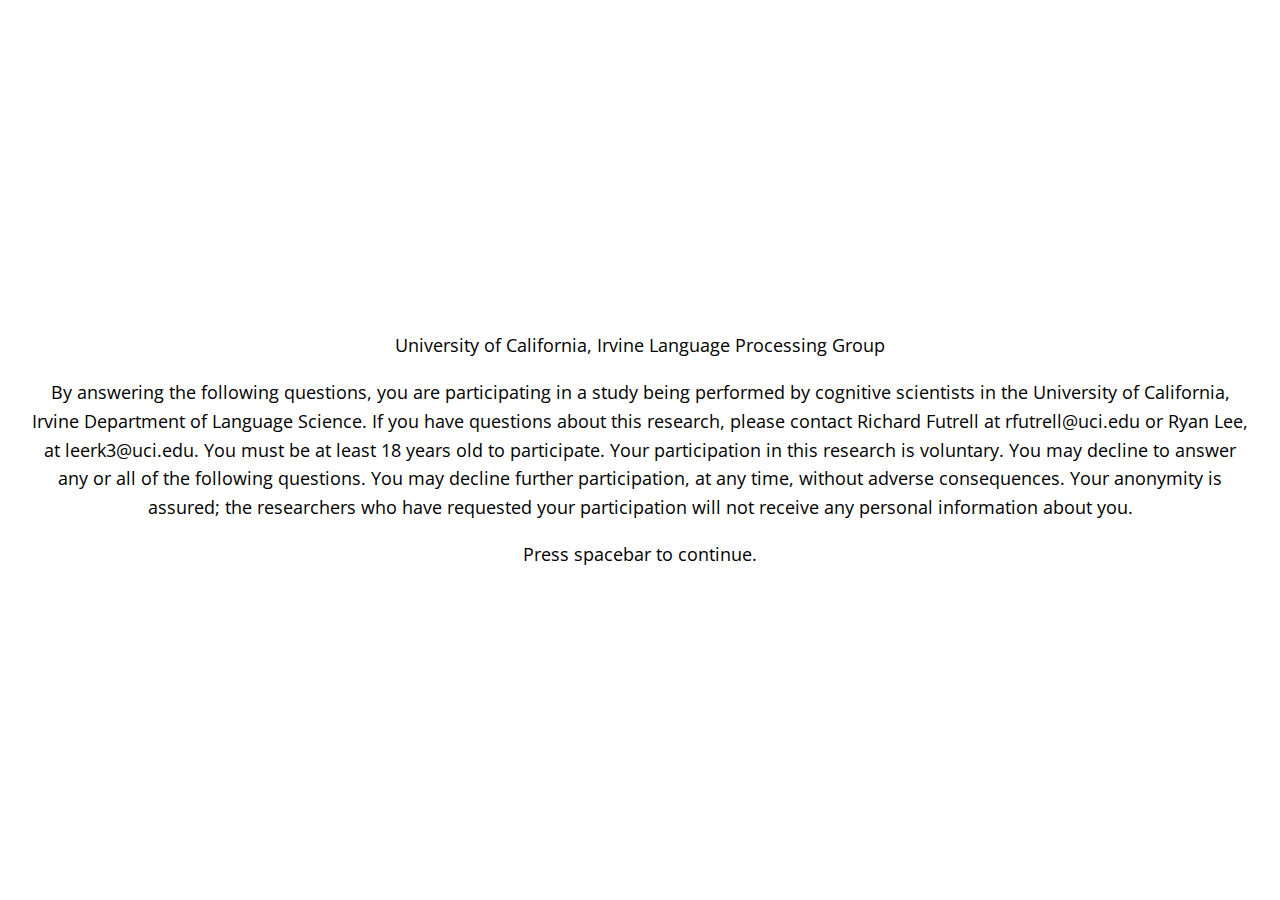
<file: index.html>
<!DOCTYPE html>
<html>
	<head>
		<title>My experiment</title>
		<script src="jspsych-6.1.0/jspsych.js"></script>
		<script src="jspsych-6.1.0/plugins/jspsych-survey-text.js"></script>
		<script src="jspsych-6.1.0/plugins/jspsych-html-keyboard-response.js"></script>
		<script src="jspsych-6.1.0/plugins/jspsych-cloze.js"></script>
		<script src="jspsych-6.1.0/plugins/jspsych-cloze-blank.js"></script>
		<script src="jspsych-6.1.0/plugins/jspsych-animation.js"></script>
		<script src="https://proliferate.alps.science/static/js/proliferate.js" type="text/javascript"></script>
		<script src="https://ajax.googleapis.com/ajax/libs/jquery/3.5.1/jquery.min.js"></script>
		<link href="jspsych-6.1.0/css/jspsych.css" rel="stylesheet" type="text/css"></link>
		<link href="jspsych-6.1.0/css/animation.css" rel="stylesheet" type="text/css"></link>
	</head>
	<body>
	</body>
	<script>
		
		// The timeline array contains the set of trials we want to run in the experiment
		var timeline = [];	

		var legal = {
			type: 'html-keyboard-response',
			stimulus: '<p>University of California, Irvine Language Processing Group</p>'+
    		'<p id="legal">By answering the following questions, you are participating in a study being performed by cognitive scientists in the University of California, Irvine Department of Language Science. If you have questions about this research, please contact Richard Futrell at rfutrell@uci.edu or Ryan Lee, at leerk3@uci.edu. You must be at least 18 years old to participate. Your participation in this research is voluntary. You may decline to answer any or all of the following questions. You may decline further participation, at any time, without adverse consequences. Your anonymity is assured; the researchers who have requested your participation will not receive any personal information about you.</p>' +
    		'<p>Press spacebar to continue.</p>'
		};
		timeline.push(legal)

		// Define welcome message trial
		var welcome = {
			type: 'html-keyboard-response',
			stimulus: 'Welcome to the experiment. Press spacebar to begin.'
		};
		timeline.push(welcome);


		// Define instructions trial
		var instructions = {
		  type: "html-keyboard-response",
		  stimulus: 
		  	  "<p>A five-word sequence taken from a sentence will be given to you in random order.</p>"+
		  	  "<p>Your task is to rearrange the words to match the original order from which they came.</p>" +
		  	  "<p>However, you will not be given the original sentence.</p>"+
		      "<p>For example:</p>" +
		      // '<img src="jspsych-6.1.0/css/img/opening_example.gif" width="780"></img>'+
		      "<video width='852' height='480' controls><source src='first_example_3.mp4' type='video/mp4'></video>"+
		      "<p>Press spacebar to continue with the instructions.</p>",
	      // post_trial_gap: 2000
		};
		timeline.push(instructions);

		// Define notes trial
		var notes = {
		  type: "html-keyboard-response",
		  stimulus: "<p>Note two things.</p>" +
		      "<p>1. The five words may have been taken from any point within a sentence.</p>" +
		      "<video width='852' height='480' controls><source src='note1_example_(quicker).mp4' type='video/mp4'></video>"+
		      "<p>2. If you encounter multiple possibilities like this, just pick one order.</p>" +
		      "<video width='852' height='480' controls><source src='note2_example_final.mp4' type='video/mp4'></video>"+
		      "<p>You will be given the option to re-randomize the words and clear your input.</p>"+
		      "<p>Press spacebar to continue.</p>",
	      // post_trial_gap: 1000
		};
		timeline.push(notes);

		// Define notes trial
		var bonus = {
		  type: "html-keyboard-response",
		  stimulus: "<p>If you successfully match the original order for all trials, you will receive a bonus.</p>" +
		      "<p>Good luck!</p>" +
		      "<p>Press spacebar to continue.</p>",
	      // post_trial_gap: 1000
		};
		timeline.push(bonus);

		var sentence_dict = {'but,she,came,back,looking': 'She went off to get her ball, and was a long time finding it among the bushes, but she came back, looking cool and quiet, and waited her turn patiently.', 'see,him,come,to,harm': '"I won\'t deny that I have a liking for Morris and would be sorry to see him come to harm.', 'questions,and,answers,in,which': '" But this is a realm of questions and answers in which a more fastidious spirit does not like to stay: for here truth has to stifle her yawns so much when she is obliged to answer.', 'tell,me,about,its,cause': "I may be acquainted, for example, with my toothache, and this knowledge may be as complete as knowledge by acquaintance ever can be, without knowing all that the dentist (who is not acquainted with it) can tell me about its cause, and without therefore knowing its 'nature' in the above sense.", 'the,road,was,somewhat,cleared': 'The road was somewhat cleared for them by the gunboats.', 'the,case,of,the,entire': 'I have already instanced the case of the entire disintegration of a regiment whose colonel I met at Farmville.', 'sing,the,song,of,the': "I'll try to sing the song of the shepherd boy which the Pilgrims heard.", 'as,free,from,irrelevant,additions': 'Philosophy should show us the hierarchy of our instinctive beliefs, beginning with those we hold most strongly, and presenting each as much isolated and as free from irrelevant additions as possible.', 'the,enemy,on,the,top': 'The crossing had to be effected in full view of the enemy on the top of Lookout Mountain.', 'doing,nothing,except,singing,old': 'From dinner to tea she would lie in her breeze-rocked cradle, doing nothing except singing old songs--my nursery lore--to herself, or watching the birds, joint tenants, feed and entice their young ones to fly: or nestling with closed lids, half thinking, half dreaming, happier than words can express.', 'but,as,the,wise,general': 'But as the wise general chooses the moment of victory in which to redouble his efforts, so that his foes may have no time to steady themselves after disaster, so Boss McGinty, looking out upon the scene of his operations with his brooding and malicious eyes, had devised a new attack upon those who opposed him.', 'again,in,the,same,intimacy': 'Our friendship cannot be impaired by it, and in happier times, when your situation is as independent as mine, it will unite us again in the same intimacy as ever.', 'on,hand,to,hear,every': 'Correspondents of the press were ever on hand to hear every word dropped, and were not always disposed to report correctly what did not confirm their preconceived notions, either about the conduct of the war or the individuals concerned in it.', 'taken,from,one,of,the': 'Esther fitted up the closet with a little table, placed a footstool before it, and over it a picture taken from one of the shut-up rooms.', 'and,all,sat,looking,at': 'Presently Beth and Amy woke to rummage and find their little books also, one dove-colored, the other blue, and all sat looking at and talking about them, while the east grew rosy with the coming day.', 'we,were,slashed,around,from': 'With us, now twenty years after the close of the most stupendous war ever known, we have writers --who profess devotion to the nation--engaged in trying to prove that the Union forces were not victorious; practically, they say, we were slashed around from Donelson to Vicksburg and to Chattanooga; and in the East from Gettysburg to Appomattox, when the physical rebellion gave out from sheer exhaustion.', 'parents,would,sleep,for,a': "This was how Gregor received his food each day now, once in the morning while his parents and the maid were still asleep, and the second time after everyone had eaten their meal at midday as his parents would sleep for a little while then as well, and Gregor's sister would send the maid away on some errand.", 'interfered,with,that,great,development': 'Never in any way had we interfered with that great development of trade which has turned them from one of the poorest to one of the richest of European States.', 'about,equally,divided,in,population': 'San Antonio was about equally divided in population between Americans and Mexicans.', 'then,she,emerged,from,her': "The divine afflatus usually lasted a week or two, and then she emerged from her 'vortex', hungry, sleepy, cross, or despondent.", 'and,regarded,it,with,the': '"  John laughed, and watched her for a minute, as she poised a pretty little preparation of lace and flowers on her hand, and regarded it with the genuine interest which his harangue had failed to waken.', 'abandoned,when,the,limited,quantity': 'All idea of adopting this latter      plan was abandoned when the limited quantity of supplies      possible to take with us was considered.', 'to,the,right,with,my': "This force, Tuttle's division, not returning I rode to the right with my staff, and soon found that the enemy had left that part of the line.", 'people,had,been,innocently,misled': 'We might have had a straight, honest fight, and at the end of it we might have conceded that the German people had been innocently misled, by their military caste and their Press, into the idea that their country was being attacked, and so were themselves guiltless in the matter.', 'make,a,bad,use,of': "He'll make a bad use of it, I'm afraid.", 'company,was,raised,and,the': 'The company was raised and the officers and non-commissioned officers elected before the meeting adjourned.', 'school,with,me,to,take': 'I want to open a school for little lads--a good, happy, homelike school, with me to take care of them and Fritz to teach them.', 'and,were,retained,generally,with': 'The North had a great number of educated and trained soldiers, but the bulk of them were still in the army and were retained, generally with their old commands and rank, until the war had lasted many months.', 'the,daughter,went,to,take': 'But she begged so hard, and Sallie had promised to take good care of her, and a little pleasure seemed so delightful after a winter of irksome work that the mother yielded, and the daughter went to take her first taste of fashionable life.', 'shadow,and,gave,her,up': 'So the spring days came and went, the sky grew clearer, the earth greener, the flowers were up fairly early, and the birds came back in time to say goodbye to Beth, who, like a tired but trustful child, clung to the hands that had led her all her life, as Father and Mother guided her tenderly through the Valley of the Shadow, and gave her up to God.', 'to,the,image,were,in': 'Moreover, we are certainly able to some extent to compare our image with the object remembered, so that we often know, within somewhat wide limits, how far our image is accurate; but this would be impossible, unless the object, as opposed to the image, were in some way before the mind.', 'send,them,believing,as,he': "Up to this time Beauregard, who had commanded south of Richmond, had received no reinforcements, except Hoke's division from Drury's Bluff,(*37) which had arrived on the morning of the 16th; though he had urged the authorities very strongly to send them, believing, as he did, that Petersburg would be a valuable prize which we might seek.", 'really,wondering,how,best,to': 'Jo skipped up, and sitting on the top step, affected to be searching for her book, but was really wondering how best to introduce the dangerous object of her visit.', 'within,narrow,walls,of,which': 'Instead of being shut in within narrow walls, of which every nook and cranny could be explored, we find ourselves in an open world of free possibilities, where much remains unknown because there is so much to know.', 'the,chief,and,several,were': 'This being refused by Congress, the President asked legislative authority to place a junior over a senior of the same grade, with the view of appointing Benton to the rank of major-general and then placing him in command of the army, but Congress failed to accede to this proposition as well, and Scott remained in command: but every general appointed to serve under him was politically opposed to the chief, and several were personally hostile.', 'no,longer,wear,the,decorations': 'He declared he could no longer wear the decorations which he had received from the Sovereign of the Congo State.', 'is,one,who,recognizes,only': "The 'practical' man, as this word is often used, is one who recognizes only material needs, who realizes that men must have food for the body, but is oblivious of the necessity of providing food for the mind.", 'such,bodies,do,not,cease': 'If we are challenged as to why we believe that it will continue to rise as heretofore, we may appeal to the laws of motion: the earth, we shall say, is a freely rotating body, and such bodies do not cease to rotate unless something interferes from outside, and there is nothing outside to interfere with the earth between now and to-morrow.', 'was,everywhere,met,by,large': 'After the war, during the summer of 1865, I travelled considerably through the North, and was everywhere met by large numbers of people.', 'wanted,me,and,he,was': 'Mr. Heathcliff did not explain his reasons for taking a new mind about my coming here; he only told me he wanted me, and he was tired of seeing Catherine: I must make the little parlour my sitting-room, and keep her with me.', 'generals,led,their,men,in': 'The Confederate generals led their men in the repeated charges, and the loss among them was of unusual proportions.', 'been,puzzling,concerning,the,kingdom': '"THE FAIRY BODY.--The normal working body of the gnome and fairy  is not of human nor of any other definite form, and herein lies  the explanation of much that has been puzzling concerning the  nature-spirit kingdom generally.', 'margin,is,part,of,it': 'But this, at least, I have very clearly realised, that the ocean is there and that the margin is part of it, and that down that shelving shore the human race is destined to move slowly to deeper waters.', 'by,dismissing,him,at,once': 'Humbled as he now is, I cannot forgive him such an instance of pride, and am doubtful whether I ought not to punish him by dismissing him at once after this reconciliation, or by marrying and teazing him for ever.', 'migrated,together,into,the,stirring': "'What a realisation of something more romantic than a fairy tale it would have been for Mrs. Linton Heathcliff, had she and I struck up an attachment, as her good nurse desired, and migrated together into the stirring atmosphere of the town!", 'were,the,defences,of,the': 'Such were the defences of the City of Mexico in September, 1847, on the routes over which General Scott entered.', 'the,vividness,of,the,experience': 'Broadly speaking, memory is trustworthy in proportion to the vividness of the experience and to its nearness in time.', 'script,is,really,a,combination': 'As the Ogham script is really a combination of straight lines, the latter case may be taken with considerable reserve.', 'tongue,may,have,stammered,as': 'That love to mankind, without any redeeming intention in the background, is only an ADDITIONAL folly and brutishness, that the inclination to this love has first to get its proportion, its delicacy, its gram of salt and sprinkling of ambergris from a higher inclination--whoever first perceived and "experienced" this, however his tongue may have stammered as it attempted to express such a delicate matter, let him for all time be holy and respected, as the man who has so far flown highest and gone astray in the finest fashion!', 'best,entitled,to,consideration,of': 'They supposed that it would naturally follow the freedom of the negro, but that there would be a time of probation, in which the ex-slaves could prepare themselves for the privileges of citizenship before the full right would be conferred; but Mr. Johnson, after a complete revolution of sentiment, seemed to regard the South not only as an oppressed people, but as the people best entitled to consideration of any of our citizens.', 'appreciate,and,act,according,to': 'The old theological problem of "Faith" and "Knowledge," or more plainly, of instinct and reason--the question whether, in respect to the valuation of things, instinct deserves more authority than rationality, which wants to appreciate and act according to motives, according to a "Why," that is to say, in conformity to purpose and utility--it is always the old moral problem that first appeared in the person of Socrates, and had divided men\'s minds long before Christianity.', 'popularize,his,subject,but,for': 'His great ability as a phonetician (he was, I think, the best of them all at his job) would have entitled him to high official recognition, and perhaps enabled him to popularize his subject, but for his Satanic contempt for all academic dignitaries and persons in general who thought more of Greek than of phonetics.', 'universals,as,such,until,the': 'Hence we succeed in avoiding all notice of universals as such, until the study of philosophy forces them upon our attention.', 'mediums,have,been,badly,injured': 'When still attached to the medium the ectoplasm flies back with great force on exposure to light, and, in spite of the laughter of the scoffers, there is none the less good evidence that several mediums have been badly injured by the recoil after a light has suddenly been struck by some amateur detective.', 'enfolds,the,concentrated,essence,of': 'Each cover of a true book enfolds the concentrated essence of a man.', 'present,tell,me,were,you': 'But never mind Linton at present: tell me, were you not with Heathcliff last night?', 'insatiated,and,insatiable,in,love': 'Alas, he who knows the heart finds out how poor, helpless, pretentious, and blundering even the best and deepest love is--he finds that it rather DESTROYS than saves!--It is possible that under the holy fable and travesty of the life of Jesus there is hidden one of the most painful cases of the martyrdom of KNOWLEDGE ABOUT LOVE: the martyrdom of the most innocent and most craving heart, that never had enough of any human love, that DEMANDED love, that demanded inexorably and frantically to be loved and nothing else, with terrible outbursts against those who refused him their love; the story of a poor soul insatiated and insatiable in love, that had to invent hell to send thither those who WOULD NOT love him--and that at last, enlightened about human love, had to invent a God who is entire love, entire CAPACITY for love--who takes pity on human love, because it is so paltry, so ignorant!', 'refutable,is,a,theory,to': "When Othello believes that Desdemona loves Cassio, he must not have before his mind a single object, 'Desdemona's love for Cassio', or 'that Desdemona loves Cassio ', for that would require that there should be objective falsehoods, which subsist independently of any minds; and this, though not logically refutable, is a theory to be avoided if possible.", 'vouched,for,by,only,one': 'Now, having said so much of the spirit body, and having indicated that its presence is not vouched for by only one line of evidence or school of thought, let us turn to what happens at the time of death, according to the observation of clairvoyants on this side and the posthumous accounts of the dead upon the other.', 'tendering,my,resignation,to,take': 'I concluded, therefore, to resign, and in March applied for a leave of absence until the end of the July following, tendering my resignation to take effect at the end of that time.', 'remodeled,her,own,works,with': 'Jo regarded them as worthy of Bacon, Milton, or Shakespeare, and remodeled her own works with good effect, she thought.'}
		var likely_1 = [['but', 'she', 'came', 'back', 'looking'], ['see', 'him', 'come', 'to', 'harm'], ['questions', 'and', 'answers', 'in', 'which'], ['tell', 'me', 'about', 'its', 'cause'], ['the', 'road', 'was', 'somewhat', 'cleared'], ['the', 'case', 'of', 'the', 'entire'], ['sing', 'the', 'song', 'of', 'the'], ['as', 'free', 'from', 'irrelevant', 'additions'], ['the', 'enemy', 'on', 'the', 'top'], ['doing', 'nothing', 'except', 'singing', 'old']]
		var likely_2 = [['but', 'as', 'the', 'wise', 'general'], ['again', 'in', 'the', 'same', 'intimacy'], ['on', 'hand', 'to', 'hear', 'every'], ['taken', 'from', 'one', 'of', 'the'], ['and', 'all', 'sat', 'looking', 'at'], ['we', 'were', 'slashed', 'around', 'from'], ['parents', 'would', 'sleep', 'for', 'a'], ['interfered', 'with', 'that', 'great', 'development'], ['about', 'equally', 'divided', 'in', 'population'], ['then', 'she', 'emerged', 'from', 'her']]
		var likely_3 = [['and', 'regarded', 'it', 'with', 'the'], ['abandoned', 'when', 'the', 'limited', 'quantity'], ['to', 'the', 'right', 'with', 'my'], ['people', 'had', 'been', 'innocently', 'misled'], ['make', 'a', 'bad', 'use', 'of'], ['company', 'was', 'raised', 'and', 'the'], ['school', 'with', 'me', 'to', 'take'], ['and', 'were', 'retained', 'generally', 'with'], ['the', 'daughter', 'went', 'to', 'take'], ['shadow', 'and', 'gave', 'her', 'up']]
		var likely_4 = [['to', 'the', 'image', 'were', 'in'], ['send', 'them', 'believing', 'as', 'he'], ['really', 'wondering', 'how', 'best', 'to'], ['within', 'narrow', 'walls', 'of', 'which'], ['the', 'chief', 'and', 'several', 'were'], ['no', 'longer', 'wear', 'the', 'decorations'], ['is', 'one', 'who', 'recognizes', 'only'], ['such', 'bodies', 'do', 'not', 'cease'], ['was', 'everywhere', 'met', 'by', 'large'], ['wanted', 'me', 'and', 'he', 'was'], ['generals', 'led', 'their', 'men', 'in']]
		var likely_5 = [['been', 'puzzling', 'concerning', 'the', 'kingdom'], ['margin', 'is', 'part', 'of', 'it'], ['by', 'dismissing', 'him', 'at', 'once'], ['migrated', 'together', 'into', 'the', 'stirring'], ['were', 'the', 'defences', 'of', 'the'], ['the', 'vividness', 'of', 'the', 'experience'], ['script', 'is', 'really', 'a', 'combination'], ['tongue', 'may', 'have', 'stammered', 'as'], ['best', 'entitled', 'to', 'consideration', 'of'], ['appreciate', 'and', 'act', 'according', 'to']]
		var likely_6 = [['popularize', 'his', 'subject', 'but', 'for'], ['universals', 'as', 'such', 'until', 'the'], ['mediums', 'have', 'been', 'badly', 'injured'], ['enfolds', 'the', 'concentrated', 'essence', 'of'], ['present', 'tell', 'me', 'were', 'you'], ['insatiated', 'and', 'insatiable', 'in', 'love'], ['refutable', 'is', 'a', 'theory', 'to'], ['vouched', 'for', 'by', 'only', 'one'], ['tendering', 'my', 'resignation', 'to', 'take'], ['remodeled', 'her', 'own', 'works', 'with']]
				
		function shuffle(array) {
		  var currentIndex = array.length, temporaryValue, randomIndex;

		  // While there remain elements to shuffle...
		  while (0 !== currentIndex) {

		    // Pick a remaining element...
		    randomIndex = Math.floor(Math.random() * currentIndex);
		    currentIndex -= 1;

		    // And swap it with the current element.
		    temporaryValue = array[currentIndex];
		    array[currentIndex] = array[randomIndex];
		    array[randomIndex] = temporaryValue;
		  }

		  return array;
		}

		function get_trial_text(ordered, shuffled) {
			var random_words_string = shuffled.join(' </a><a>');
			var random_words_string = '<a>' + random_words_string + ' </a>'
			var output_1 = '<p id=\'word-choices\'>'+random_words_string+"</p>"
			var output_2 = "<p>"
			ordered.forEach(function(each){
				output_2 += "%" + each + "%"
			})
			output_2 += '</p><button class=\'randomize\'>Re-randomize word order</button><button class=\'clear\'>Clear</button>'
			return output_1+output_2
		}		

		function fill_array(fill_from) {
			final_array = []
			fill_from.forEach(function(each){
				ordered = each.slice()
				shuffled = shuffle(each)
				final_array.push({'text': get_trial_text(ordered, shuffled)})
			})
			return final_array
		}

		likely_1 = fill_array(likely_1)
		likely_2 = fill_array(likely_2)
		likely_3 = fill_array(likely_3)
		likely_4 = fill_array(likely_4)
		likely_5 = fill_array(likely_5)
		likely_6 = fill_array(likely_6)
		shuffle(likely_1)
		shuffle(likely_2)
		shuffle(likely_3)
		shuffle(likely_4)
		shuffle(likely_5)
		shuffle(likely_6)
		likely_1 = likely_1.slice(0,5)
		likely_2 = likely_2.slice(0,5)
		likely_3 = likely_3.slice(0,5)
		likely_4 = likely_4.slice(0,5)
		likely_5 = likely_5.slice(0,5)
		likely_6 = likely_6.slice(0,5)

		var test_stimuli = []
		var first_set = likely_1.slice(0,3)
		var pre_remaining_set = likely_1.slice(3).concat(likely_2).concat(likely_3).concat(likely_4).concat(likely_5).concat(likely_6)
		// var pre_remaining_set = most_likely.concat(mid_likely).concat(least_likely)
		shuffle(pre_remaining_set)
		var remaining_set = pre_remaining_set
		test_stimuli = test_stimuli.concat(first_set)
		test_stimuli = test_stimuli.concat(remaining_set)

		var fixation = {
		  type: 'html-keyboard-response',
		  stimulus: function(){
			var images = document.getElementsByTagName('img');
			var l = images.length;
			for (var i = 0; i < l; i++) {
			    images[0].parentNode.removeChild(images[0]);
			}
		    var last_trial_correct = jsPsych.data.getLastTrialData();
		    var key = jsPsych.data.getLastTrialData().values()[0].solution.toString()
		    var response = jsPsych.data.getLastTrialData().values()[0].response.toString()
		  	if(last_trial_correct.values()[0].correct){
		  		return '<img src="correct.png" width=100</img><h2>Correct!</h2><h4>Your response was:</h4><p>'+response+'</p><h4>Here is the original sentence:</h4><p>'+sentence_dict[key]+'</p><p style="font-size:11px;">(This sentence was scraped from a text from Project Gutenberg.)</p><p style="font-size:11px;">Press space to continue.</p>'
		  	} else{
		  		return '<h2>Wrong.</h2><h4>Your response was:</h4><p>'+response+'</p><h4>Here is the correct answer and the original sentence:</h4><p>'+key+'</p><p>'+sentence_dict[key]+'</p><p style="font-size:11px;">(This sentence was scraped from a text from Project Gutenberg.)</p><p style="font-size:11px;">Press space to continue.</p>'
		  		// return '<p>Wrong.</p><p>Here was the original sentence:</p><p></p><p>Press any key to continue.</p>'

		  	}
		  },
		  choices: [' '],
	      trial_duration: function(){
		    var last_trial_correct = jsPsych.data.getLastTrialData();
		  	if(last_trial_correct.values()[0].correct){
		  		return 60000
		  	} else{
		  		return 60000
		  	}
		  },
	      data: {test_part: 'fixation'}
		};
		var trial = {
		    type: 'cloze',
		    text: jsPsych.timelineVariable('text'),
		    check_answers: true,
		    button_text: 'Next',
		    on_load: function(trial){
			    var isTesting = document.getElementsByClassName('cloze');
			    var inputs = isTesting[0].childNodes[1].childNodes
			    var words = isTesting[0].childNodes[0].childNodes
			    var words_copy = words
			    var words_array = []
			    words.forEach(word => words_array.push(word.text.trim()))
			    isTesting[0].childNodes[1].childNodes.forEach(inputBox => inputBox.addEventListener('keyup',isMatch))
			    isTesting[0].childNodes[2].addEventListener('click', randomize)
			    isTesting[0].childNodes[3].addEventListener('click', clear)

			    function isMatch(e) {
			    	text_input = e.target.value
			    	var line_through = 0
					//console.log("text_input: "+text_input)
			    	if (words_array.includes(text_input)) {
			    		try{
			    			//console.log("words_array: "+words_array.toString());
			    			;
			    			var occurence = 0;
			    			words_array.forEach(word => (text_input == word ? occurence++ : ''));
			    			(occurence > 1 ? (words[words_array.indexOf(text_input)].style.textDecoration=="line-through" ? words[words_array.indexOf(text_input, words_array.indexOf(text_input)+1)].style.textDecoration="line-through" : words[words_array.indexOf(text_input)].style.textDecoration="line-through") : words[words_array.indexOf(text_input)].style.textDecoration="line-through");
			    			
			    		} catch(e){
			    			//console.log(e)
			    		}
			    	} else {
			    		input_match = []
			    		input_nonmatch = words_array.slice()
			    		inputs.forEach(function(input) {
			    			(words_array.includes(input.value.trim()) ? input_match.push(input.value.trim()) : '');
			    			input_match.forEach(match => input_nonmatch.splice(input_nonmatch.indexOf(match)))
			    			input_match.forEach(match => words[words_array.indexOf(match)].style.textDecoration="line-through")
			    			input_nonmatch.forEach(nonmatch => words[words_array.indexOf(nonmatch)].style.textDecoration="none")
			    		});
			    	}
			    }

			    function randomize(e) {
					for (i = isTesting[0].childNodes[0].childNodes.length; i >= 0; i--) {
					    isTesting[0].childNodes[0].appendChild(isTesting[0].childNodes[0].children[Math.random() * i | 0]);
					}
				    words = isTesting[0].childNodes[0].childNodes
				    words_copy = words
				    words_array = []
				    words.forEach(word => words_array.push(word.text.substring(0,word.text.length-1)))
			    }

			    function clear(e) {
			    	isTesting[0].childNodes[1].childNodes.forEach(inputBox => inputBox.value = "")
				    input_nonmatch = words_array.slice()
				    input_nonmatch.forEach(nonmatch => words[words_array.indexOf(nonmatch)].style.textDecoration="none")
			    }
		    }

		};
		var test_procedure = {
		  timeline: [ trial, fixation],
		  timeline_variables: test_stimuli,
		  randomize_order: false,
		  repetitions: 1
		};
		timeline.push(test_procedure);

		var debrief_block = {
		  type: "html-keyboard-response",
		  stimulus: function() {

		    var trials = jsPsych.data.get().filter({test_part: 'test'});
		    var correct_trials = trials.filter({correct: true});
		    var accuracy = Math.round(correct_trials.count() / trials.count() * 100);
		    var rt = Math.round(correct_trials.select('time_elapsed').mean())/1000;

		    return "<p>You responded correctly on "+accuracy+"% of the trials.</p>"+
		    "<p>Despite this, we've decided to award you the bonus anyway. Congratulations!</p>"+
		    "<img src='star.gif'></img>"+
		    "<p>Press any key to continue. Thank you!</p>";

		  }
		};
		timeline.push(debrief_block);

		var survey = {
 			type: 'cloze-blank',
		    text: '<p>Please be sure to click submit to end the experiment.</p>'+
		  '<p class="info">Answering these questions is optional, but will help us understand your answers.</p>'+  
	      '<p>Did you read the instructions and do you think you did the experiment correctly? '+
	      	  '<select id="understanding">'+
	          '<label><option value=""/></label>'+
	          '<label><option value="No"/>No</label>'+
	          '<label><option value="Yes"/>Yes</label>'+
	          '<label><option value="Confused"/>I was confused</label>'+
	          '</select>'+
	      '</p>'+
	      '<p>Gender: '+
	        '<select id="gender">'+
	          '<label><option value=""/></label>'+
	          '<label><option value="Male"/>Male</label>'+
	          '<label><option value="Female"/>Female</label>'+
	          '<label><option value="Other"/>Other</label>'+
	        '</select>'+
	      '</p>'+
	      '<p>Age: <input type="text" id="age"/></p>'+
	      '<p>Level Of Education: '+
	        '<select id="education">'+
	          '<label><option value="-1"/></label>'+
	          '<label><option value="0"/>Some High School</label>'+
	          '<label><option value="1"/>Graduated High School</label>'+
	          '<label><option value="2"/>Some College</label>'+
	          '<label><option value="3"/>Graduated College</label>'+
	          '<label><option value="4"/>Hold a higher degree</label>'+
	        '</select>'+
	      '</p>'+
	      '<p>Native Language: <input type="text" id="language"/></p>'+
	      '<label>(the language(s) spoken at home when you were a child)</label>'+
	     ' <p>Did you enjoy the experiment?</p>'+
	      '<select id="enjoyment">'+
	       ' <label><option value="-1"></option></label>'+
	        '<label><option value="0">Worse than the average experiment</option></label>'+
	        '<label><option value="1" >An average experiment</option></label>'+
	        '<label><option value="2">Better than average experiment</option></label>'+
	      '</select>'+
	      '<p>We would be interested in any comments you have about this experiment. Please type them here:</p>'+
	      '<textarea id="comments" rows="3" cols="50"></textarea>'+
	      '<br/>'
	      ,
		    check_answers: false,
		    button_text: 'Submit',
		};
		timeline.push(survey);


		// let ppn = jsPsych.data.urlVariables()['ppn']
		let ppn = jsPsych.data.urlVariables()
		// call the saveData function after the experiment is over
		jsPsych.init({
	       timeline: timeline,
		   // code to define the experiment structure would go here...
            on_finish: function (data) {  
            	console.log(data.values())  
            	proliferate.submit({"trials": data.values(), "participant_id": ppn['participant_id'], "experiment_id": ppn['experiment_id']});
                document.body.innerHTML = '<p> Please wait. You will be redirected back to Prolific in a few moments.</p>'
                // window.location.assign("")
                setTimeout(function () { location.href = "https://app.prolific.co/submissions/complete?cc=4B1CD1C5" }, 3000)
            }
		});

	</script>
</html>
</file>
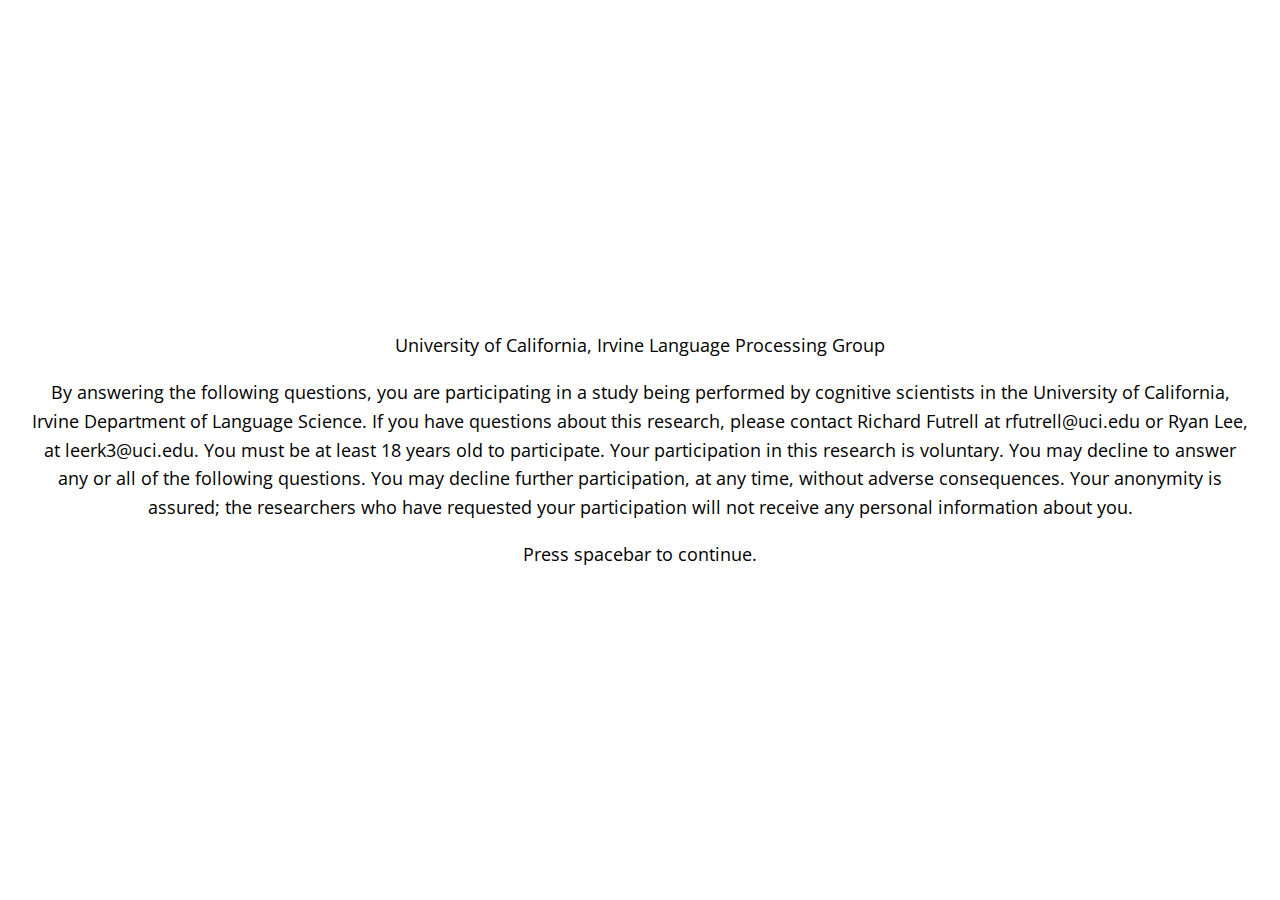
<file: draft_wordorderinfo.html>
<!DOCTYPE html>
<html>
	<head>
		<title>My experiment</title>
		<script src="jspsych-6.1.0/jspsych.js"></script>
		<script src="jspsych-6.1.0/plugins/jspsych-survey-text.js"></script>
		<script src="jspsych-6.1.0/plugins/jspsych-html-keyboard-response.js"></script>
		<script src="jspsych-6.1.0/plugins/jspsych-cloze.js"></script>
		<script src="jspsych-6.1.0/plugins/jspsych-cloze-blank.js"></script>
		<script src="jspsych-6.1.0/plugins/jspsych-animation.js"></script>
		<script src="https://proliferate.alps.science/static/js/proliferate.js" type="text/javascript"></script>
		<script src="https://ajax.googleapis.com/ajax/libs/jquery/3.5.1/jquery.min.js"></script>
		<link href="jspsych-6.1.0/css/jspsych.css" rel="stylesheet" type="text/css"></link>
		<link href="jspsych-6.1.0/css/animation.css" rel="stylesheet" type="text/css"></link>
	</head>
	<body>
	</body>
	<script>
		
		// The timeline array contains the set of trials we want to run in the experiment
		var timeline = [];	

		var legal = {
			type: 'html-keyboard-response',
			stimulus: '<p>University of California, Irvine Language Processing Group</p>'+
    		'<p id="legal">By answering the following questions, you are participating in a study being performed by cognitive scientists in the University of California, Irvine Department of Language Science. If you have questions about this research, please contact Richard Futrell at rfutrell@uci.edu or Ryan Lee, at leerk3@uci.edu. You must be at least 18 years old to participate. Your participation in this research is voluntary. You may decline to answer any or all of the following questions. You may decline further participation, at any time, without adverse consequences. Your anonymity is assured; the researchers who have requested your participation will not receive any personal information about you.</p>' +
    		'<p>Press spacebar to continue.</p>'
		};
		timeline.push(legal)

		// Define welcome message trial
		var welcome = {
			type: 'html-keyboard-response',
			stimulus: 'Welcome to the experiment. Press spacebar to begin.'
		};
		timeline.push(welcome);


		// Define instructions trial
		var instructions = {
		  type: "html-keyboard-response",
		  stimulus: 
		  	  "<p>A five-word sequence taken from a sentence will be given to you in random order.</p>"+
		  	  "<p>Your task is to rearrange the words to match the original order from which they came.</p>" +
		  	  "<p>However, you will not be given the original sentence.</p>"+
		      "<p>For example:</p>" +
		      // '<img src="jspsych-6.1.0/css/img/opening_example.gif" width="780"></img>'+
		      "<video width='852' height='480' controls><source src='first_example_3.mp4' type='video/mp4'></video>"+
		      "<p>Press spacebar to continue with the instructions.</p>",
	      // post_trial_gap: 2000
		};
		timeline.push(instructions);

		// Define notes trial
		var notes = {
		  type: "html-keyboard-response",
		  stimulus: "<p>Note two things.</p>" +
		      "<p>1. The five words may have been taken from any point within a sentence.</p>" +
		      "<video width='852' height='480' controls><source src='note1_example_(quicker).mp4' type='video/mp4'></video>"+
		      "<p>2. If you encounter multiple possibilities like this, just pick one order.</p>" +
		      "<video width='852' height='480' controls><source src='note2_example_final.mp4' type='video/mp4'></video>"+
		      "<p>You will be given the option to re-randomize the words and clear your input.</p>"+
		      "<p>Press spacebar to continue.</p>",
	      // post_trial_gap: 1000
		};
		timeline.push(notes);

		// Define notes trial
		var bonus = {
		  type: "html-keyboard-response",
		  stimulus: "<p>If you successfully match the original order for all trials, you will receive a bonus.</p>" +
		      "<p>Good luck!</p>" +
		      "<p>Press spacebar to continue.</p>",
	      // post_trial_gap: 1000
		};
		timeline.push(bonus);

		var most_likely_pre = [['you', 'will', 'come', 'to', 'me'],['he', 'had', 'to', 'be', 'taken'],['in', 'order', 'to', 'get', 'to'],['it', 'is', 'not', 'necessary', 'to'],['she', 'could', 'not', 'understand', 'how'],['a', 'great', 'deal', 'more', 'of'],['that', 'he', 'had', 'done', 'his'],['be', 'able', 'to', 'believe', 'that'],['did', 'not', 'know', 'that', 'his'],['that', 'he', 'would', 'not', 'understand'],['it', 'was', 'not', 'so', 'with'],['he', 'went', 'back', 'to', 'his'],['and', 'it', 'was', 'just', 'as'],['that', 'in', 'spite', 'of', 'his'],['he', 'felt', 'that', 'he', 'was'],['to', 'know', 'what', 'to', 'do'],['as', 'well', 'as', 'in', 'the'],['the', 'rest', 'of', 'the', 'world'],['and', 'you', 'will', 'not', 'be'],['there', 'was', 'no', 'time', 'to']]

		var mid_likely_pre = [['take', 'a', 'quiet', 'minute', 'and'],['the', 'slow', 'rise', 'of', 'the'],['met', 'though', 'he', 'and', 'my'],['most', 'famous', 'is', 'a', 'diligent'],['are', 'my', 'comfort', 'and', 'some'],['them', 'that', 'both', 'human', 'nature'],['enemy', 'made', 'a', 'last', 'desperate'],['connected', 'with', 'the', 'wilderness', 'campaign'],['the', 'race', 'statistics', 'of', 'the'],['something', 'dreadful', 'has', 'happened', 'to'],['with', 'no', 'obstruction', 'between', 'us'],['she', 'might', 'risk', 'such', 'a'],['stood', 'in', 'corner', 'and', 'was'],['book', 'and', 'try', 'not', 'only'],['can', 'thank', 'you', 'enough', 'for'],['capture', 'it', 'again', 'and', 'give'],['shall', 'regard', 'them', 'as', 'having'],['lust', 'of', 'adventure', 'and', 'in'],['notable', 'that', 'though', 'she', 'never'],['that', 'her', 'temper', 'is', 'intractable']]

		var least_likely_pre = [['choppers', 'would', 'load', 'and', 'some'],['aggressions', 'upon', 'the', 'south', 'its'],['idealize', 'our', 'romance', 'and', 'our'],['coaling', 'company', 'has', 'paid', 'its'],['southernly', 'world', 'which', 'had', 'centuries'],['ineptitudes', 'or', 'thinks', 'the', 'worse'],['falsifies', 'for', 'itself', 'certain', 'traits'],['concatenation', 'of', 'circumstances', 'needed', 'the'],['vociferating', 'oaths', 'dreadful', 'to', 'hear'],['moralities', 'our', 'actions', 'shine', 'alternately'],['turquoise', 'rings', 'would', 'not', 'console'],['summarize', 'his', 'views', 'as', 'he'],['concessionnaires', 'are', 'in', 'question', 'goes'],['learner', 'or', 'will', 'attach', 'himself'],['fielding', 'displayed', 'a', 'quiet', 'gentle'],['foreword', 'this', 'little', 'volume', 'the'],['ornamental', 'rim', 'to', 'the', 'pipe'],['imminently', 'his', 'avaricious', 'and', 'unfeeling'],['shaper', 'and', 'author', 'of', 'environment'],['menageries', 'under', 'it', 'as', 'children']]

		most_likely_pre.splice(10,20)
		mid_likely_pre.splice(10,20)
		least_likely_pre.splice(10,20)

		function shuffle(array) {
		  var currentIndex = array.length, temporaryValue, randomIndex;

		  // While there remain elements to shuffle...
		  while (0 !== currentIndex) {

		    // Pick a remaining element...
		    randomIndex = Math.floor(Math.random() * currentIndex);
		    currentIndex -= 1;

		    // And swap it with the current element.
		    temporaryValue = array[currentIndex];
		    array[currentIndex] = array[randomIndex];
		    array[randomIndex] = temporaryValue;
		  }

		  return array;
		}

		function get_trial_text(ordered, shuffled) {
			var random_words_string = shuffled.join(' </a><a>');
			var random_words_string = '<a>' + random_words_string + ' </a>'
			var output_1 = '<p id=\'word-choices\'>'+random_words_string+"</p>"
			var output_2 = "<p>"
			ordered.forEach(function(each){
				output_2 += "%" + each + "%"
			})
			output_2 += '</p><button class=\'randomize\'>Re-randomize word order</button><button class=\'clear\'>Clear</button>'
			return output_1+output_2
		}		

		function fill_array(fill_from) {
			final_array = []
			fill_from.forEach(function(each){
				ordered = each.slice()
				shuffled = shuffle(each)
				final_array.push({'text': get_trial_text(ordered, shuffled)})
			})
			return final_array
		}

		var most_likely = fill_array(most_likely_pre)
		var mid_likely = fill_array(mid_likely_pre)
		var least_likely = fill_array(least_likely_pre)
		var test_stimuli = []

		shuffle(least_likely)
		shuffle(mid_likely)
		shuffle(most_likely)
		var first_set = most_likely.slice(0,3)
		var pre_remaining_set = most_likely.slice(3).concat(mid_likely).concat(least_likely)
		// var pre_remaining_set = most_likely.concat(mid_likely).concat(least_likely)
		shuffle(pre_remaining_set)
		var remaining_set = pre_remaining_set
		test_stimuli = test_stimuli.concat(first_set)
		test_stimuli = test_stimuli.concat(remaining_set)

		var fixation = {
		  type: 'html-keyboard-response',
		  stimulus: function(){
			var images = document.getElementsByTagName('img');
			var l = images.length;
			for (var i = 0; i < l; i++) {
			    images[0].parentNode.removeChild(images[0]);
			}
		    var last_trial_correct = jsPsych.data.getLastTrialData();
		  	if(last_trial_correct.values()[0].correct){
		  		return '<img src="correct.png" width=100</img><p>Correct!</p>'
		  	} else{
		  		return '<p>Wrong.<p>'
		  	}
		  },
		  choices: jsPsych.NO_KEYS,
	      trial_duration: function(){
		    var last_trial_correct = jsPsych.data.getLastTrialData();
		  	if(last_trial_correct.values()[0].correct){
		  		return 1000
		  	} else{
		  		return 4000
		  	}
		  },
	      data: {test_part: 'fixation'}
		};
		var trial = {
		    type: 'cloze',
		    text: jsPsych.timelineVariable('text'),
		    check_answers: true,
		    button_text: 'Next',
		    on_load: function(trial){
			    var isTesting = document.getElementsByClassName('cloze');
			    var inputs = isTesting[0].childNodes[1].childNodes
			    var words = isTesting[0].childNodes[0].childNodes
			    var words_copy = words
			    var words_array = []
			    words.forEach(word => words_array.push(word.text.trim()))
			    isTesting[0].childNodes[1].childNodes.forEach(inputBox => inputBox.addEventListener('keyup',isMatch))
			    isTesting[0].childNodes[2].addEventListener('click', randomize)
			    isTesting[0].childNodes[3].addEventListener('click', clear)

			    function isMatch(e) {
			    	text_input = e.target.value
			    	var line_through = 0
					//console.log("text_input: "+text_input)
			    	if (words_array.includes(text_input)) {
			    		try{
			    			//console.log("words_array: "+words_array.toString());
			    			;
			    			var occurence = 0;
			    			words_array.forEach(word => (text_input == word ? occurence++ : ''));
			    			(occurence > 1 ? (words[words_array.indexOf(text_input)].style.textDecoration=="line-through" ? words[words_array.indexOf(text_input, words_array.indexOf(text_input)+1)].style.textDecoration="line-through" : words[words_array.indexOf(text_input)].style.textDecoration="line-through") : words[words_array.indexOf(text_input)].style.textDecoration="line-through");
			    			
			    		} catch(e){
			    			//console.log(e)
			    		}
			    	} else {
			    		input_match = []
			    		input_nonmatch = words_array.slice()
			    		inputs.forEach(function(input) {
			    			(words_array.includes(input.value.trim()) ? input_match.push(input.value.trim()) : '');
			    			input_match.forEach(match => input_nonmatch.splice(input_nonmatch.indexOf(match)))
			    			input_match.forEach(match => words[words_array.indexOf(match)].style.textDecoration="line-through")
			    			input_nonmatch.forEach(nonmatch => words[words_array.indexOf(nonmatch)].style.textDecoration="none")
			    		});
			    	}
			    }

			    function randomize(e) {
					for (i = isTesting[0].childNodes[0].childNodes.length; i >= 0; i--) {
					    isTesting[0].childNodes[0].appendChild(isTesting[0].childNodes[0].children[Math.random() * i | 0]);
					}
				    words = isTesting[0].childNodes[0].childNodes
				    words_copy = words
				    words_array = []
				    words.forEach(word => words_array.push(word.text.substring(0,word.text.length-1)))
			    }

			    function clear(e) {
			    	isTesting[0].childNodes[1].childNodes.forEach(inputBox => inputBox.value = "")
				    input_nonmatch = words_array.slice()
				    input_nonmatch.forEach(nonmatch => words[words_array.indexOf(nonmatch)].style.textDecoration="none")
			    }
		    }

		};
		var test_procedure = {
		  timeline: [ trial, fixation],
		  timeline_variables: test_stimuli,
		  randomize_order: false,
		  repetitions: 1
		};
		timeline.push(test_procedure);

		var debrief_block = {
		  type: "html-keyboard-response",
		  stimulus: function() {

		    var trials = jsPsych.data.get().filter({test_part: 'test'});
		    var correct_trials = trials.filter({correct: true});
		    var accuracy = Math.round(correct_trials.count() / trials.count() * 100);
		    var rt = Math.round(correct_trials.select('time_elapsed').mean())/1000;

		    return "<p>You responded correctly on "+accuracy+"% of the trials.</p>"+
		    "<p>Despite this, we've decided to award you the bonus anyway. Congratulations!</p>"+
		    "<img src='star.gif'></img>"+
		    "<p>Press any key to continue. Thank you!</p>";

		  }
		};
		timeline.push(debrief_block);

		var survey = {
 			type: 'cloze-blank',
		    text: '<p>Please be sure to click submit to end the experiment.</p>'+
		  '<p class="info">Answering these questions is optional, but will help us understand your answers.</p>'+  
	      '<p>Did you read the instructions and do you think you did the experiment correctly? '+
	      	  '<select id="understanding">'+
	          '<label><option value=""/></label>'+
	          '<label><option value="No"/>No</label>'+
	          '<label><option value="Yes"/>Yes</label>'+
	          '<label><option value="Confused"/>I was confused</label>'+
	          '</select>'+
	      '</p>'+
	      '<p>Gender: '+
	        '<select id="gender">'+
	          '<label><option value=""/></label>'+
	          '<label><option value="Male"/>Male</label>'+
	          '<label><option value="Female"/>Female</label>'+
	          '<label><option value="Other"/>Other</label>'+
	        '</select>'+
	      '</p>'+
	      '<p>Age: <input type="text" id="age"/></p>'+
	      '<p>Level Of Education: '+
	        '<select id="education">'+
	          '<label><option value="-1"/></label>'+
	          '<label><option value="0"/>Some High School</label>'+
	          '<label><option value="1"/>Graduated High School</label>'+
	          '<label><option value="2"/>Some College</label>'+
	          '<label><option value="3"/>Graduated College</label>'+
	          '<label><option value="4"/>Hold a higher degree</label>'+
	        '</select>'+
	      '</p>'+
	      '<p>Native Language: <input type="text" id="language"/></p>'+
	      '<label>(the language(s) spoken at home when you were a child)</label>'+
	     ' <p>Did you enjoy the experiment?</p>'+
	      '<select id="enjoyment">'+
	       ' <label><option value="-1"></option></label>'+
	        '<label><option value="0">Worse than the average experiment</option></label>'+
	        '<label><option value="1" >An average experiment</option></label>'+
	        '<label><option value="2">Better than average experiment</option></label>'+
	      '</select>'+
	      '<p>We would be interested in any comments you have about this experiment. Please type them here:</p>'+
	      '<textarea id="comments" rows="3" cols="50"></textarea>'+
	      '<br/>'
	      ,
		    check_answers: false,
		    button_text: 'Submit',
		};
		timeline.push(survey);


		// let ppn = jsPsych.data.urlVariables()['ppn']
		let ppn = jsPsych.data.urlVariables()
		// call the saveData function after the experiment is over
		jsPsych.init({
	       timeline: timeline,
		   // code to define the experiment structure would go here...
            on_finish: function (data) {  
            	console.log(data.values())  
            	proliferate.submit({"trials": data.values(), "participant_id": ppn['participant_id'], "experiment_id": ppn['experiment_id']});
                document.body.innerHTML = '<p> Please wait. You will be redirected back to Prolific in a few moments.</p>'
                // window.location.assign("")
                setTimeout(function () { location.href = "https://app.prolific.co/submissions/complete?cc=4B1CD1C5" }, 3000)
            }
		});

	</script>
</html>
</file>
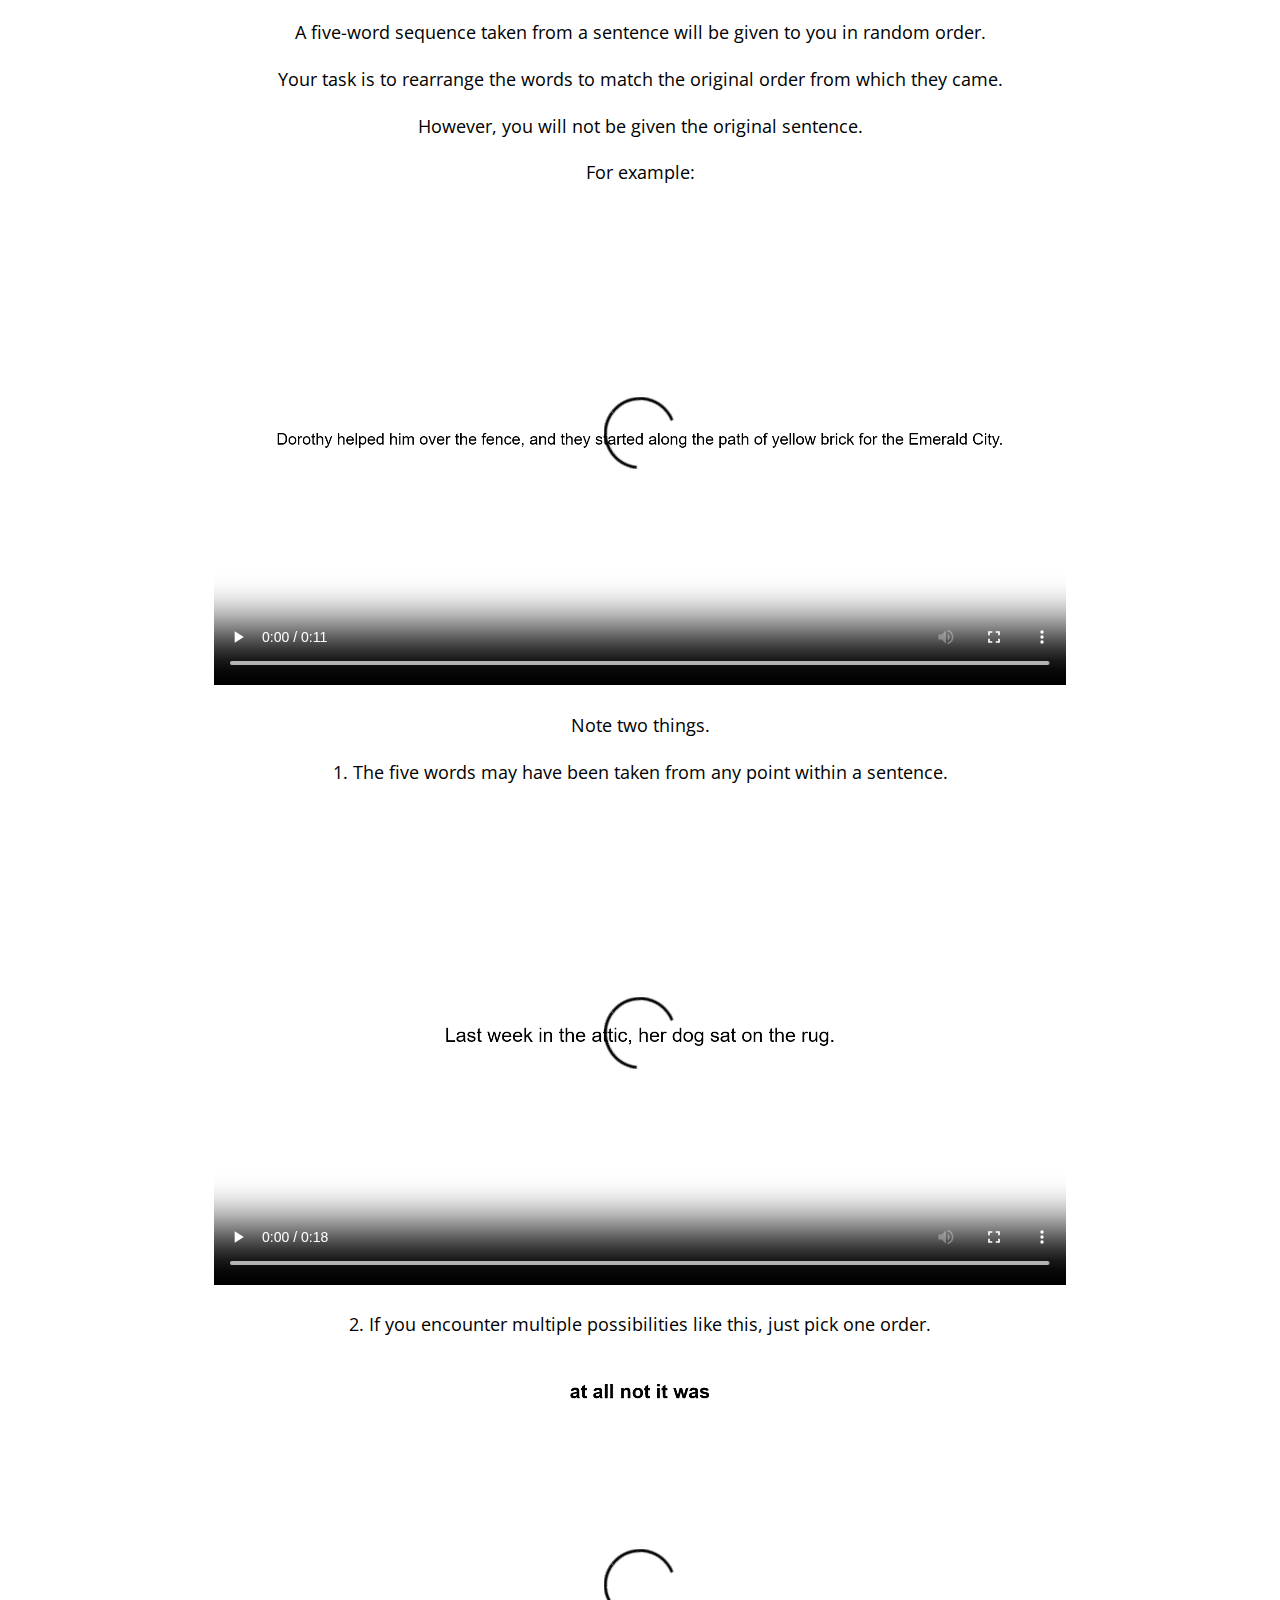
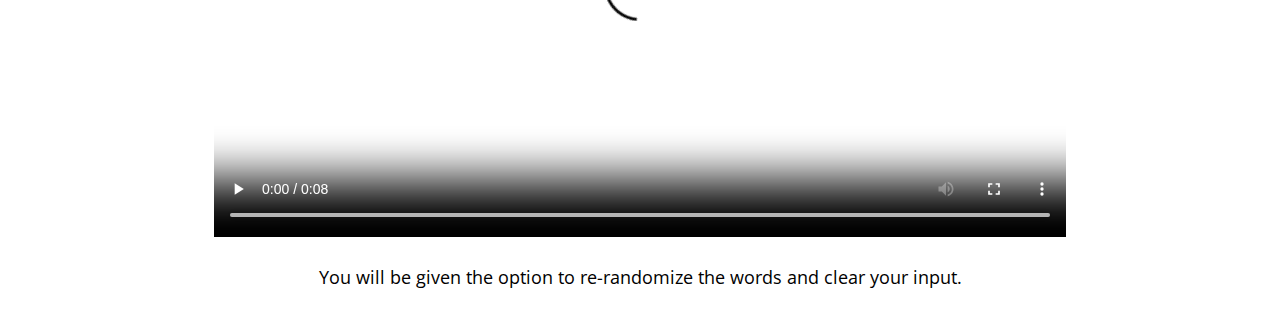
<file: instructions.html>
<!DOCTYPE html>
<html>
	<head>
		<title>My experiment</title>
		<script src="jspsych-6.1.0/jspsych.js"></script>
		<script src="jspsych-6.1.0/plugins/jspsych-survey-text.js"></script>
		<script src="jspsych-6.1.0/plugins/jspsych-html-keyboard-response.js"></script>
		<script src="jspsych-6.1.0/plugins/jspsych-cloze.js"></script>
		<script src="jspsych-6.1.0/plugins/jspsych-cloze-blank.js"></script>
		<script src="jspsych-6.1.0/plugins/jspsych-animation.js"></script>
		<script src="https://proliferate.alps.science/static/js/proliferate.js" type="text/javascript"></script>
		<script src="https://ajax.googleapis.com/ajax/libs/jquery/3.5.1/jquery.min.js"></script>
		<link href="jspsych-6.1.0/css/jspsych.css" rel="stylesheet" type="text/css"></link>
		<link href="jspsych-6.1.0/css/animation.css" rel="stylesheet" type="text/css"></link>
	</head>
	<body>
	</body>
	<script>
		
		// The timeline array contains the set of trials we want to run in the experiment
		var timeline = [];	

		// Define instructions trial
		var instructions = {
		  type: "html-keyboard-response",
		  stimulus: 
		  	  "<p>A five-word sequence taken from a sentence will be given to you in random order.</p>"+
		  	  "<p>Your task is to rearrange the words to match the original order from which they came.</p>" +
		  	  "<p>However, you will not be given the original sentence.</p>"+
		      "<p>For example:</p>" +
		      "<video width='852' height='480' controls><source src='first_example_3.mp4' type='video/mp4'></video>"+
			  "<p>Note two things.</p>" +
		      "<p>1. The five words may have been taken from any point within a sentence.</p>" +
		      "<video width='852' height='480' controls><source src='note1_example_(quicker).mp4' type='video/mp4'></video>"+
		      "<p>2. If you encounter multiple possibilities like this, just pick one order.</p>" +
		      "<video width='852' height='480' controls><source src='note2_example_final.mp4' type='video/mp4'></video>"+
		      "<p>You will be given the option to re-randomize the words and clear your input.</p>"
		};
		timeline.push(instructions);

		jsPsych.init({
	       timeline: timeline,
		});

	</script>
</html>
</file>
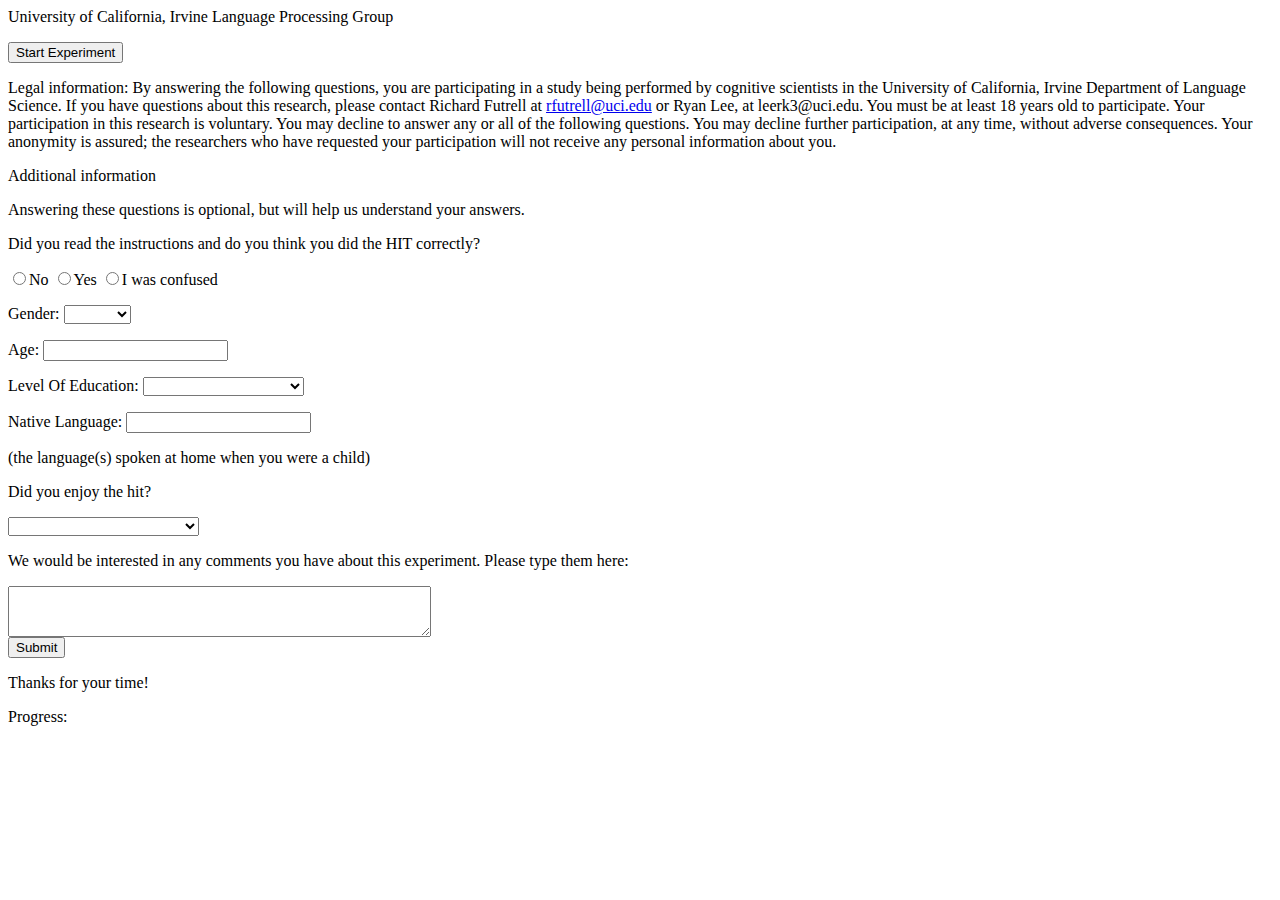
<file: persistence.v14.html>
<html>

<head>
    <title>Word Order Reconstruction</title>

    <!-- experiment file -->
    <script src="js/persistence.v14.js"></script>

    <script>
    </script>

</head>

<body onload="init();">
  <noscript>This task requires JavaScript.</noscript>

  <div class="slide" id="i0" >
    <p>University of California, Irvine Language Processing Group</p>
<!--     <p id="instruct-text">You will see a series of images of aliens and boxes, and be asked some questions about them.<br> The HIT should take about two minutes. Please pay attention. Thanks!</p> -->
    <a href="https://proliferate.alps.science/experiment/cc9183fa-a9a2-4853-88ab-33aa135e1085/debug"><button id="start_button" type="button">Start Experiment</button></a>
    <p id="legal">Legal information: By answering the following questions, you are participating in a study being performed by cognitive scientists in the University of California, Irvine Department of Language Science. If you have questions about this research, please contact Richard Futrell at <a href="mailto://rfutrell@uci.edu">rfutrell@uci.edu</a> or Ryan Lee, at leerk3@uci.edu. You must be at least 18 years old to participate. Your participation in this research is voluntary. You may decline to answer any or all of the following questions. You may decline further participation, at any time, without adverse consequences. Your anonymity is assured; the researchers who have requested your participation will not receive any personal information about you.</p>
  </div>


  <div class="slide"  id="subj_info">
    <div class="long_form">
      <div class="subj_info_title">Additional information</div>
      <p class="info">Answering these questions is optional, but will help us understand your answers.</p>
      <p>Did you read the instructions and do you think you did the HIT correctly?</p>
      <label><input type="radio"  name="assess" value="No"/>No</label>
      <label><input type="radio"  name="assess" value="Yes"/>Yes</label>
      <label><input type="radio"  name="assess" value="Confused"/>I was confused</label>

      <p>Gender:
        <select id="gender">
          <label><option value=""/></label>
          <label><option value="Male"/>Male</label>
          <label><option value="Female"/>Female</label>
          <label><option value="Other"/>Other</label>
        </select>
      </p>

      <p>Age: <input type="text" id="age"/></p>

      <p>Level Of Education:
        <select id="education">
          <label><option value="-1"/></label>
          <label><option value="0"/>Some High School</label>
          <label><option value="1"/>Graduated High School</label>
          <label><option value="2"/>Some College</label>
          <label><option value="3"/>Graduated College</label>
          <label><option value="4"/>Hold a higher degree</label>
        </select>
      </p>

      <p>Native Language: <input type="text" id="language"/></p>
      <label>(the language(s) spoken at home when you were a child)</label>

      <p>Did you enjoy the hit?</p>
      <select id="enjoyment">
        <label><option value="-1"></option></label>
        <label><option value="0">Worse than the Average HIT</option></label>
        <label><option value="1" >An Average HIT</option></label>
        <label><option value="2">Better than average HIT</option></label>
      </select>

      <p>We would be interested in any comments you have about this experiment. Please type them here:</p>
      <textarea id="comments" rows="3" cols="50"></textarea>
      <br/>
      <button onclick="_s.submit()">Submit</button>
    </div>
  </div>

  <div id="thanks" class="slide js" >
    <p  class="big">Thanks for your time!</p>
  </div>

  <div class="progress">
    <span>Progress:</span>
    <div class="bar-wrapper">
      <div class="bar" width="0%">
      </div>
    </div>
  </div>

</body>
</html>
</file>
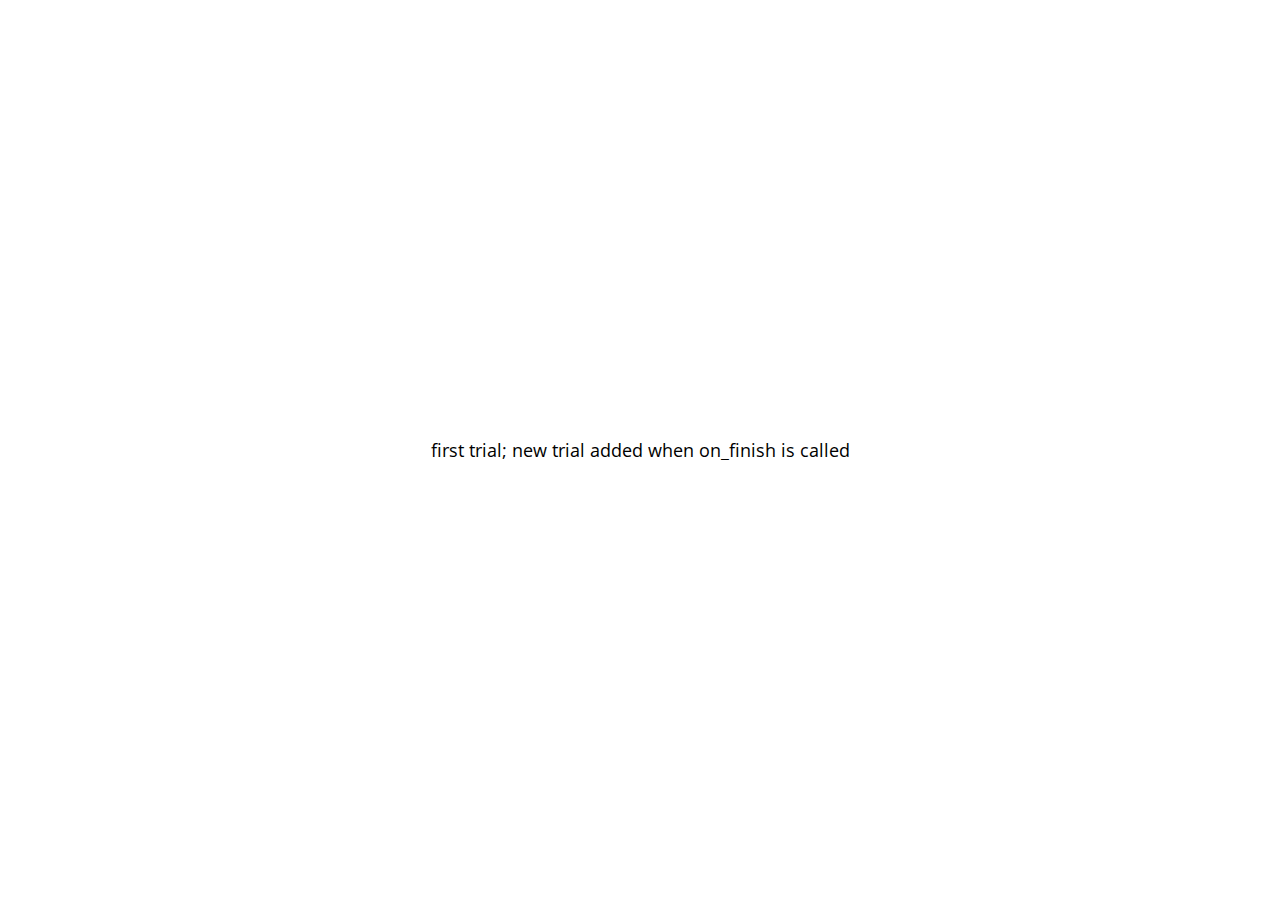
<file: jspsych-6.1.0/examples/add-to-end-of-timeline.html>
<!DOCTYPE html>
<html>
  <head>
    <script src="../jspsych.js"></script>
    <script src="../plugins/jspsych-html-keyboard-response.js"></script>
    <script src="../plugins/jspsych-image-keyboard-response.js"></script>
    <link rel="stylesheet" href="../css/jspsych.css"></link>
  </head>
  <body></body>
  <script>

  var first = {
    type: 'html-keyboard-response',
    stimulus: 'first trial; new trial added when on_finish is called',
    on_finish: function(){
      jsPsych.pauseExperiment();
      jsPsych.addNodeToEndOfTimeline({
        timeline: [{
          type: 'image-keyboard-response',
          stimulus: 'img/happy_face_4.jpg'
        }]
      }, jsPsych.resumeExperiment)
    }
  }

  jsPsych.init({
    timeline: [first],
    on_finish: function(){jsPsych.data.displayData(); }
  });

  </script>
</html>
</file>
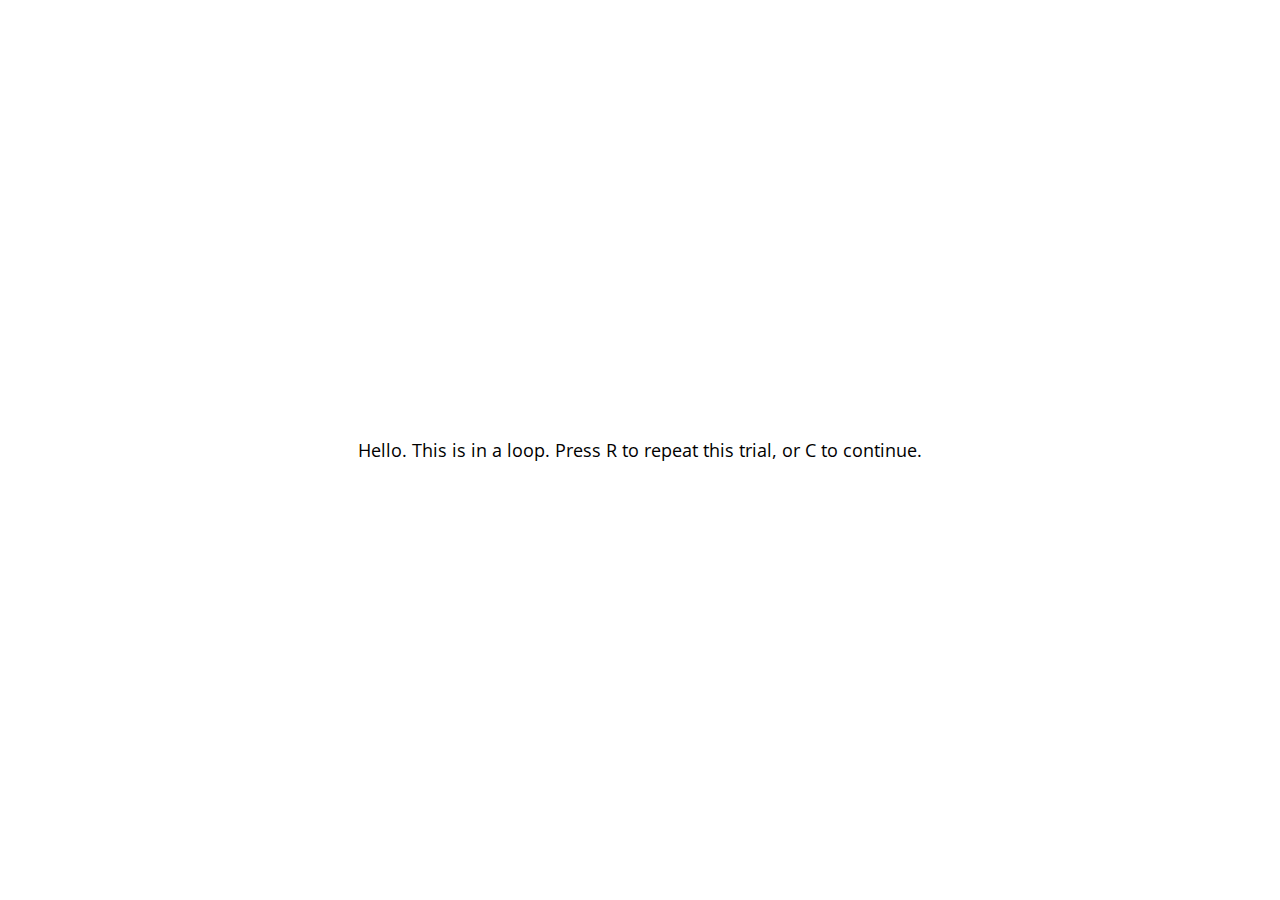
<file: jspsych-6.1.0/examples/conditional-and-loop-functions.html>
<!DOCTYPE html>
<html>
  <head>
    <script src="../jspsych.js"></script>
    <script src="../plugins/jspsych-html-keyboard-response.js"></script>
    <link rel="stylesheet" href="../css/jspsych.css"></link>
  </head>
  <body></body>
  <script>

  var trial = {
    type: 'html-keyboard-response',
    stimulus: 'Hello. This is in a loop. Press R to repeat this trial, or C to continue.',
    choices: ['r','c']
  }

  var loop_node = {
    timeline: [trial],
    loop_function: function(data){
      if(jsPsych.pluginAPI.convertKeyCharacterToKeyCode('r') == data.values()[0].key_press){
        return true;
      } else {
        return false;
      }
    }
  }

  var pre_if_trial = {
    type: 'html-keyboard-response',
    stimulus: 'The next trial is in a conditional statement. Press S to skip it, or V to view it.',
    choices: ['s','v']
  }

  var if_trial = {
    type: 'html-keyboard-response',
    stimulus: 'You chose to view the trial. Press any key to continue.'
  }

  var if_node = {
    timeline: [if_trial],
    conditional_function: function(){
      var data = jsPsych.data.get().last(1).values()[0];
      if(data.key_press == jsPsych.pluginAPI.convertKeyCharacterToKeyCode('s')){
        return false;
      } else {
        return true;
      }
    }
  }

  var after_if_trial = {
    type: 'html-keyboard-response',
    stimulus: 'This is the trial after the conditional.'
  }

  jsPsych.init({
    timeline: [loop_node, pre_if_trial, if_node, after_if_trial],
    on_finish: function(){ jsPsych.data.displayData(); },
    default_iti: 200
  });

  </script>
</html>
</file>
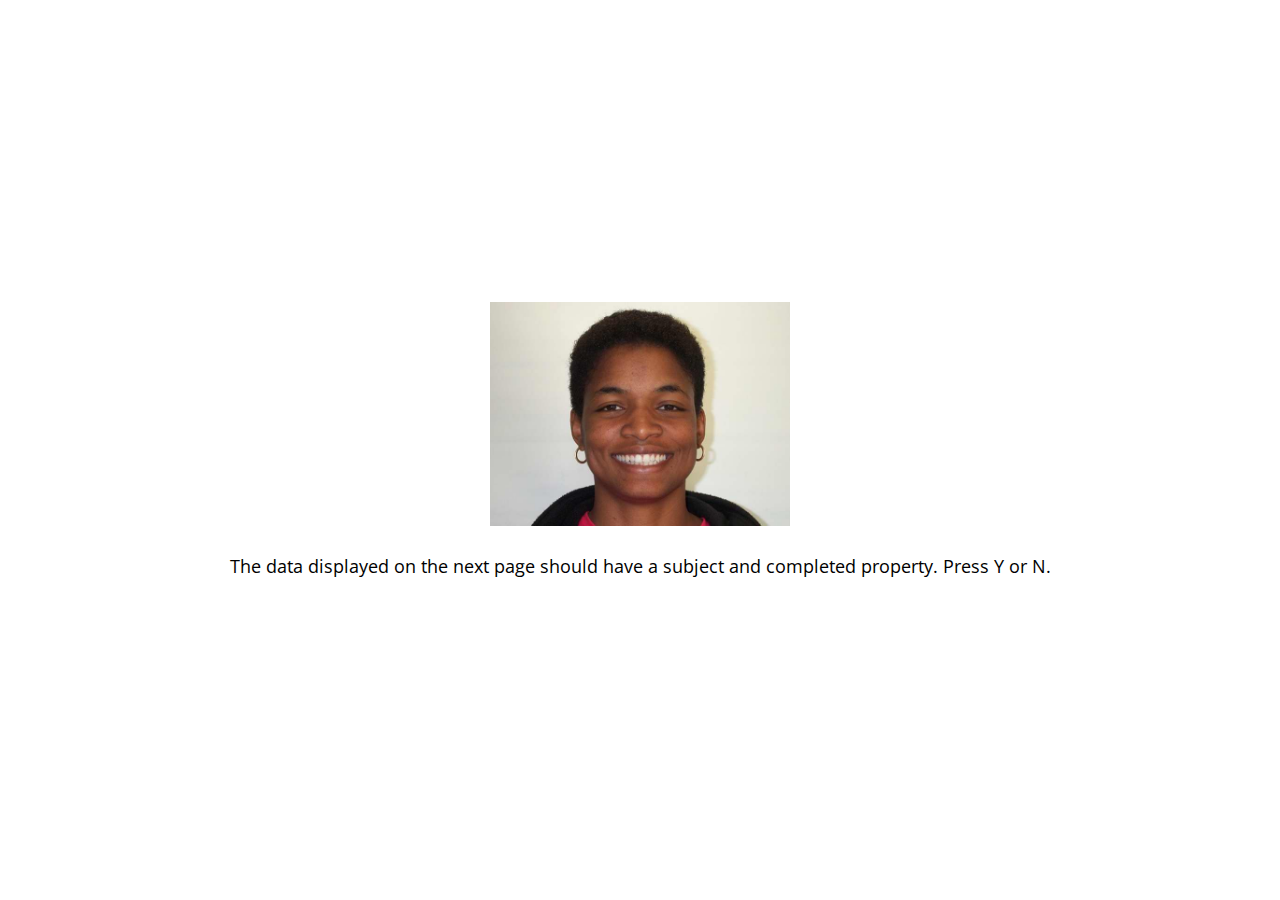
<file: jspsych-6.1.0/examples/data-add-properties.html>
<!DOCTYPE html>
<html>

<head>
  <script src="../jspsych.js"></script>
  <script src="../plugins/jspsych-image-keyboard-response.js"></script>
  <link rel="stylesheet" href="../css/jspsych.css"></link>
  <style>
    img {
      width: 300px;
    }
  </style>
</head>
<body></body>
<script>
  var block_1 = {
    type: 'image-keyboard-response',
    stimulus: 'img/happy_face_1.jpg',
    choices: [89, 78], // Y or N
    prompt: '<p>The data displayed on the next page should have a subject and completed property. Press Y or N.</p>'
  }

  jsPsych.data.addProperties({
    subject: 1
  });


  jsPsych.init({
    timeline: [block_1],
    on_finish: function() {
      jsPsych.data.addProperties({
        completed: true
      });
      // data should have a subject and completed field for each trial.
      jsPsych.data.displayData();
    }
  });
</script>

</html>
</file>
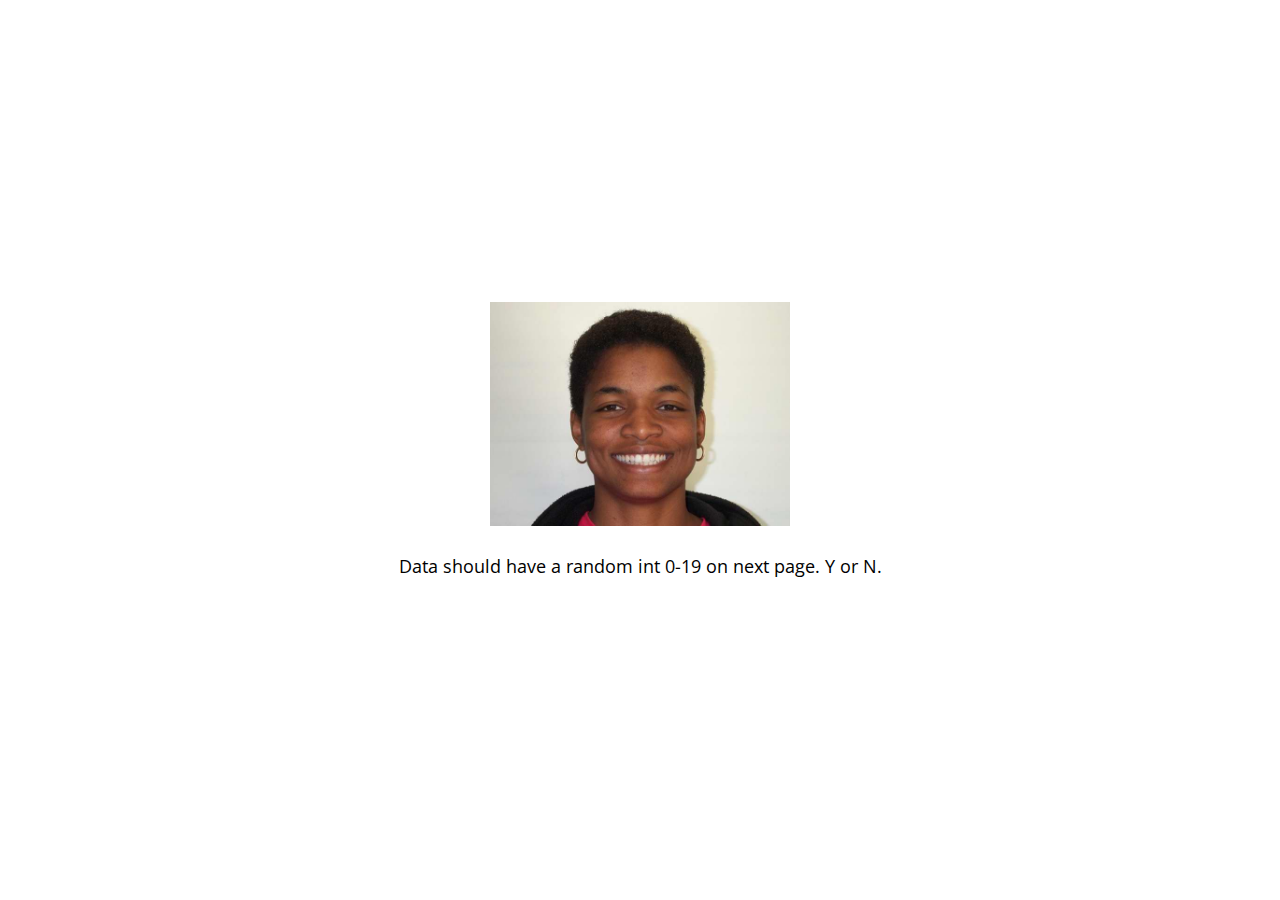
<file: jspsych-6.1.0/examples/data-as-function.html>
<!DOCTYPE html>
<html>

<head>
  <script src="../jspsych.js"></script>
  <script src="../plugins/jspsych-image-keyboard-response.js"></script>
  <link rel="stylesheet" href="../css/jspsych.css"></link>
  <style>
    img {
      width: 300px;
    }
  </style>
</head>
<body></body>
<script>
  var block_1 = {
    type: 'image-keyboard-response',
    stimulus: 'img/happy_face_1.jpg',
    choices: [89, 78], // Y or N
    prompt: '<p>Data should have a random int 0-19 on next page. Y or N.</p>',
    data: function() {
      return {
        random_number: Math.floor(Math.random() * 20)
      }
    }
  }

  jsPsych.init({
    timeline: [block_1],
    on_finish: function() {
      jsPsych.data.displayData();
    }
  });
</script>

</html>
</file>
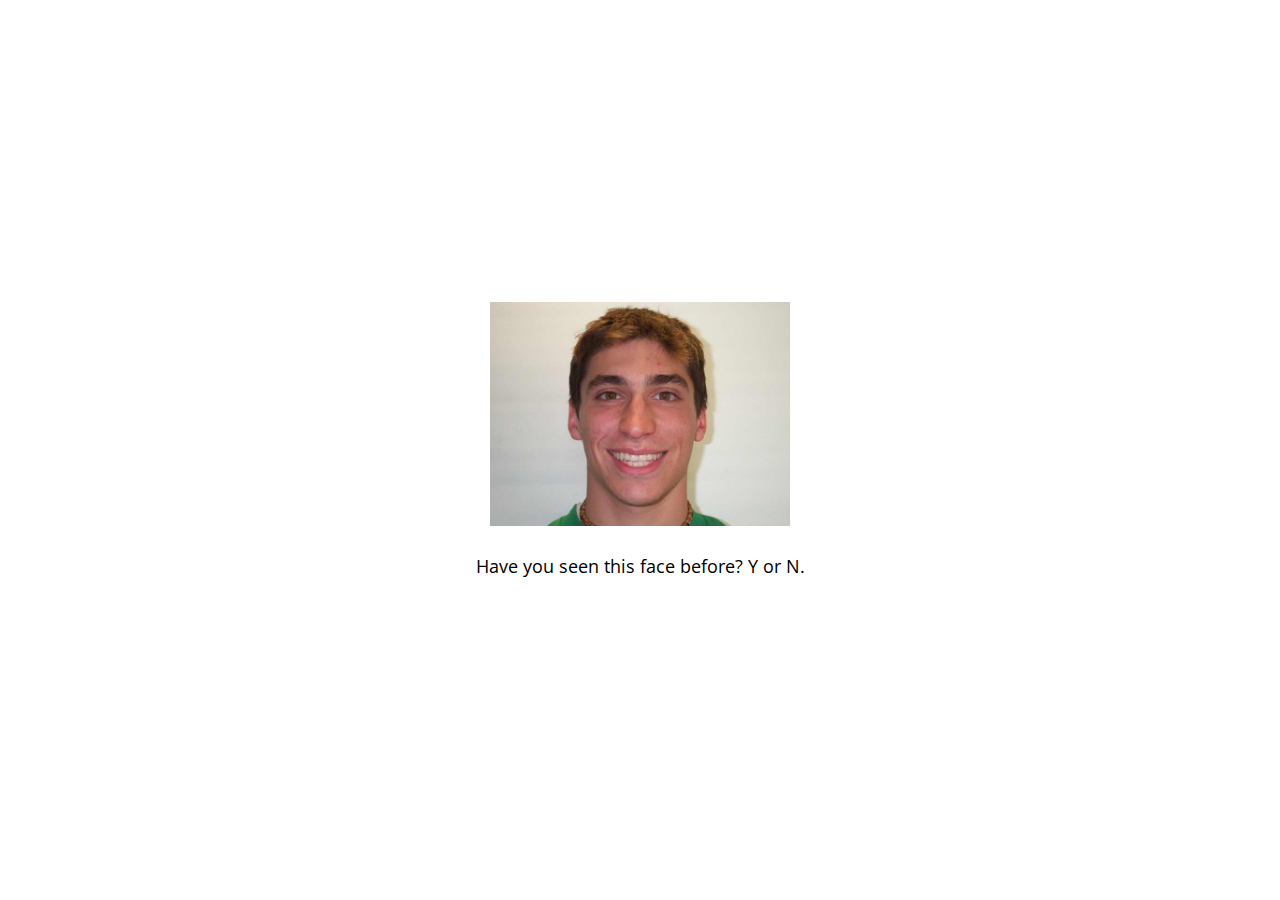
<file: jspsych-6.1.0/examples/data-from-timeline.html>
<!DOCTYPE html>
<html>

<head>

  <script src="../jspsych.js"></script>
  <script src="../plugins/jspsych-image-keyboard-response.js"></script>
  <link rel="stylesheet" href="../css/jspsych.css"></link>
  <style>
    img {
      width: 300px;
    }
  </style>
</head>
<body></body>
<script>
  var trial_1 = {
    stimulus: 'img/happy_face_4.jpg',
  }

  var trial_2 = {
    stimulus: 'img/sad_face_4.jpg',
  }

  var trial_3 = {
    stimulus: 'img/sad_face_3.jpg',
  }

  var node = {
    type: 'image-keyboard-response',
    timeline: [trial_1, trial_2, trial_3],
    choices: [89, 78], // Y or N
    prompt: '<p>Have you seen this face before? Y or N.</p>',
    data: {
      node_data: true
    },
    on_finish: function(){
      console.log(jsPsych.data.getLastTimelineData().json());
    }
  }


  jsPsych.init({
    timeline: [node],
    on_finish: function() {
      jsPsych.data.displayData();
    },
    default_iti: 250
  });
</script>

</html>
</file>
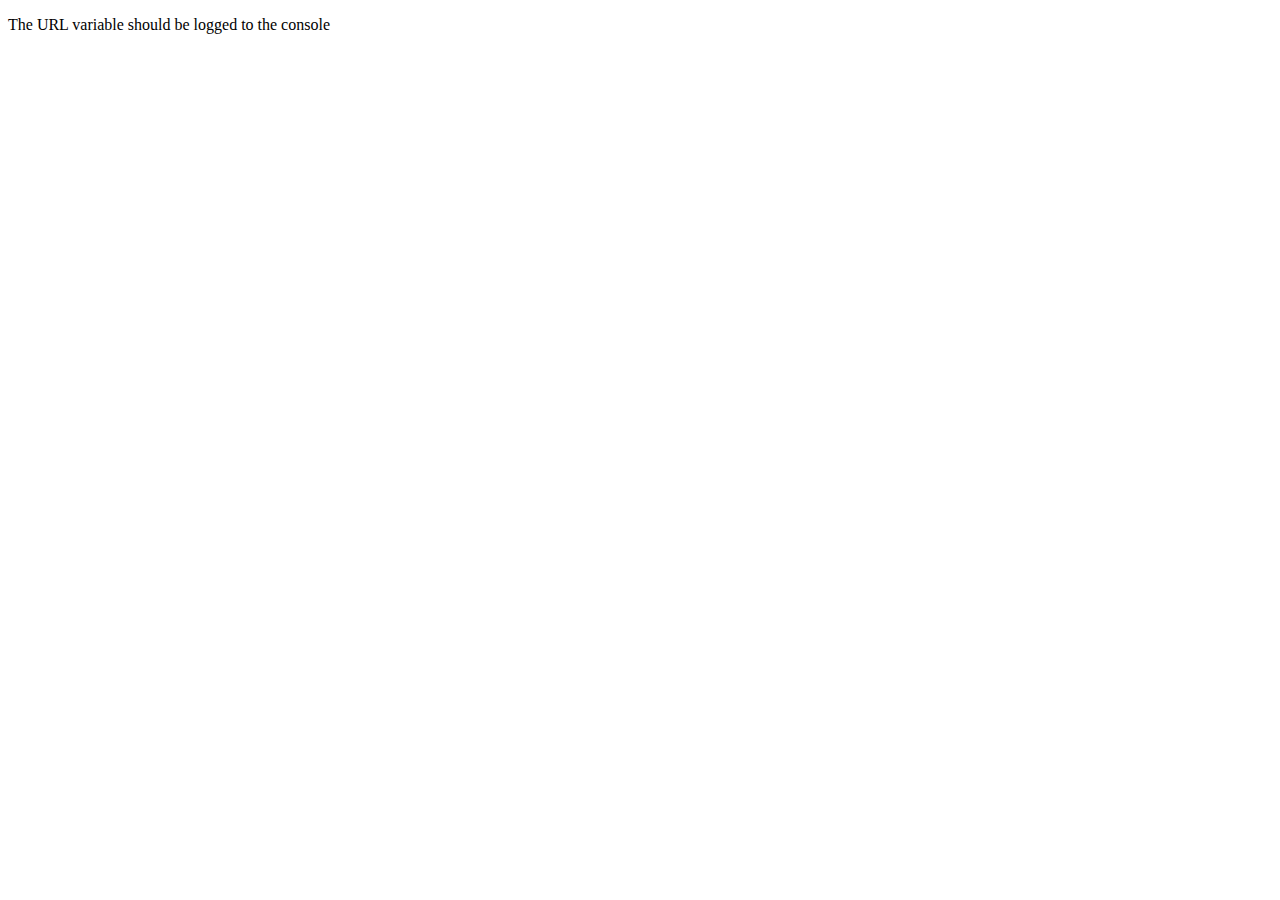
<file: jspsych-6.1.0/examples/data-from-url.html>
<!DOCTYPE html>
<html>
  <head>
    <script src="../jspsych.js"></script>
    <link rel="stylesheet" href="../css/jspsych.css"></link>
  </head>
  <body>
    <p>The URL variable should be logged to the console</p>
  </body>
  <script>

  if(typeof jsPsych.data.getURLVariable('v1') == 'undefined'){
    window.location = window.location + '?v1=abc&v2=def';
  }

  console.log(JSON.stringify(jsPsych.data.urlVariables()));

  console.log(jsPsych.data.getURLVariable('v1'));

  </script>
</html>
</file>
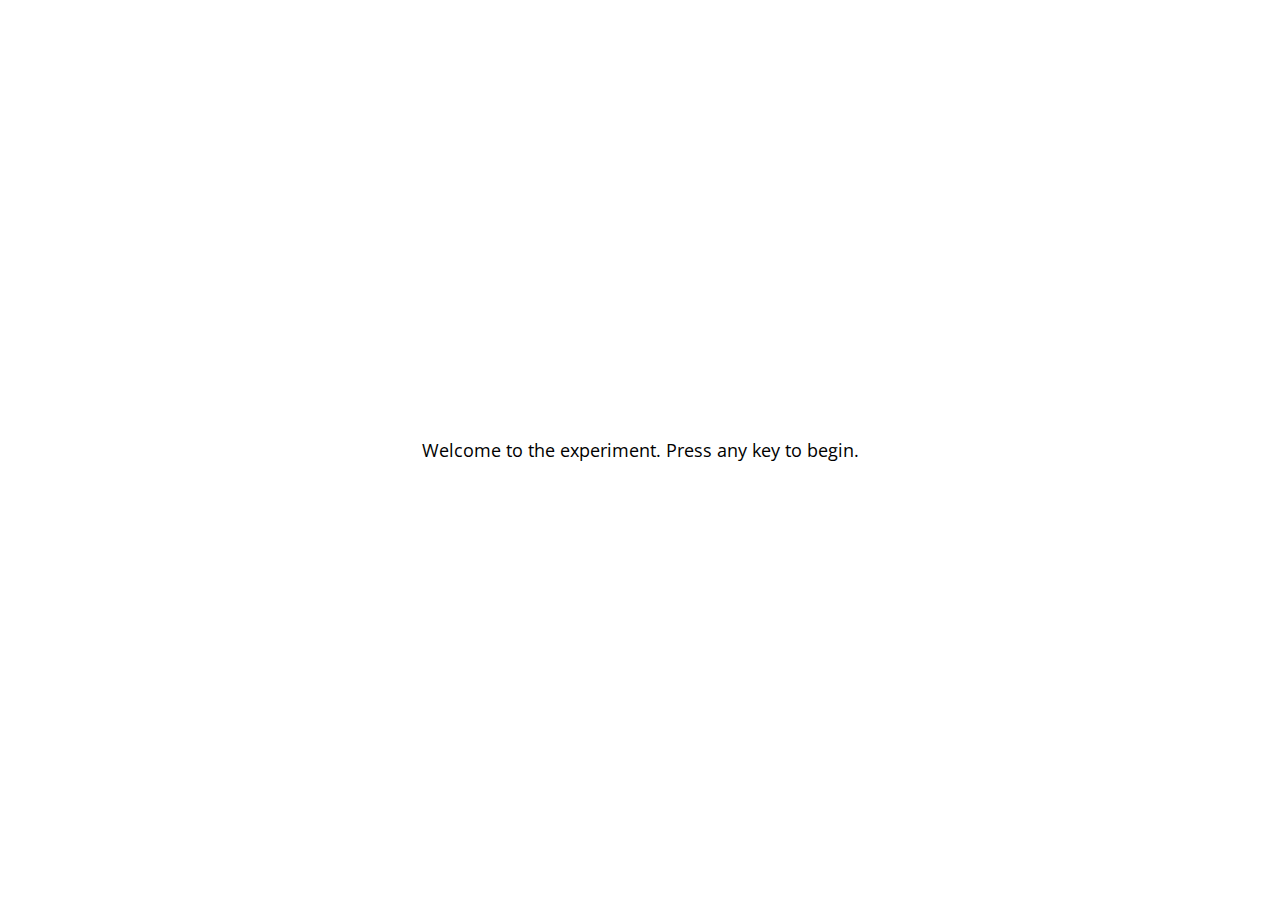
<file: jspsych-6.1.0/examples/demo-flanker.html>
<!DOCTYPE html>
<html>
    <head>
        <title>Flanker Task</title>
        <script src="../jspsych.js"></script>
        <script src="../plugins/jspsych-html-keyboard-response.js"></script>
        <script src="../plugins/jspsych-image-keyboard-response.js"></script>
        <link rel="stylesheet" href="../css/jspsych.css">
    </head>
    <body>
    </body>
    <script>
        /* experiment parameters */
        var reps_per_trial_type = 4;

        /*set up welcome block*/
        var welcome = {
          type: "html-keyboard-response",
          stimulus: "Welcome to the experiment. Press any key to begin."
        };

        /*set up instructions block*/
        var instructions = {
          type: "html-keyboard-response",
          stimulus: "<p>In this task, you will see five arrows on the screen, like the example below.</p>"+
            "<img src='img/inc1.png'></img>"+
            "<p>Press the left arrow key if the middle arrow is pointing left. (<)</p>"+
            "<p>Press the right arrow key if the middle arrow is pointing right. (>)</p>"+
            "<p>Press any key to begin.</p>",
          post_trial_gap: 1000
        };

        /*defining stimuli*/
        var test_stimuli = [
          {
            stimulus: "img/con1.png",
            data: { stim_type: 'congruent', direction: 'left'}
          },
          {
            stimulus: "img/con2.png",
            data: { stim_type: 'congruent', direction: 'right'}
          },
          {
            stimulus: "img/inc1.png",
            data: { stim_type: 'incongruent', direction: 'right'}
          },
          {
            stimulus: "img/inc2.png",
            data: { stim_type: 'incongruent', direction: 'left'}
          }
        ];

        /* defining test timeline */
        var test = {
          timeline: [{
            type: 'image-keyboard-response',
            choices: [37, 39],
            trial_duration: 1500,
            stimulus: jsPsych.timelineVariable('stimulus'),
            data: jsPsych.timelineVariable('data'),
            on_finish: function(data){
              var correct = false;
              if(data.direction == 'left' &&  data.key_press == 37 && data.rt > -1){
                correct = true;
              } else if(data.direction == 'right' && data.key_press == 39 && data.rt > -1){
                correct = true;
              }
              data.correct = correct;
            },
            post_trial_gap: function() {
                return Math.floor(Math.random() * 1500) + 500;
            }
          }],
          timeline_variables: test_stimuli,
          sample: {type: 'fixed-repetitions', size: reps_per_trial_type}
        };

        /*defining debriefing block*/
        var debrief = {
          type: "html-keyboard-response",
          stimulus: function() {
            var total_trials = jsPsych.data.get().filter({trial_type: 'image-keyboard-response'}).count();
            var accuracy = Math.round(jsPsych.data.get().filter({correct: true}).count() / total_trials * 100);
            var congruent_rt = Math.round(jsPsych.data.get().filter({correct: true, stim_type: 'congruent'}).select('rt').mean());
            var incongruent_rt = Math.round(jsPsych.data.get().filter({correct: true, stim_type: 'incongruent'}).select('rt').mean());
            return "<p>You responded correctly on <strong>"+accuracy+"%</strong> of the trials.</p> " +
            "<p>Your average response time for congruent trials was <strong>" + congruent_rt + "ms</strong>.</p>"+
            "<p>Your average response time for incongruent trials was <strong>" + incongruent_rt + "ms</strong>.</p>"+
            "<p>Press any key to complete the experiment. Thank you!</p>";
          }
        };

        /*set up experiment structure*/
        var timeline = [];
        timeline.push(welcome);
        timeline.push(instructions);
        timeline.push(test);
        timeline.push(debrief);

        /*start experiment*/
        jsPsych.init({
            timeline: timeline,
            on_finish: function() {
                jsPsych.data.displayData();
            }
        });
    </script>
</html>
</file>
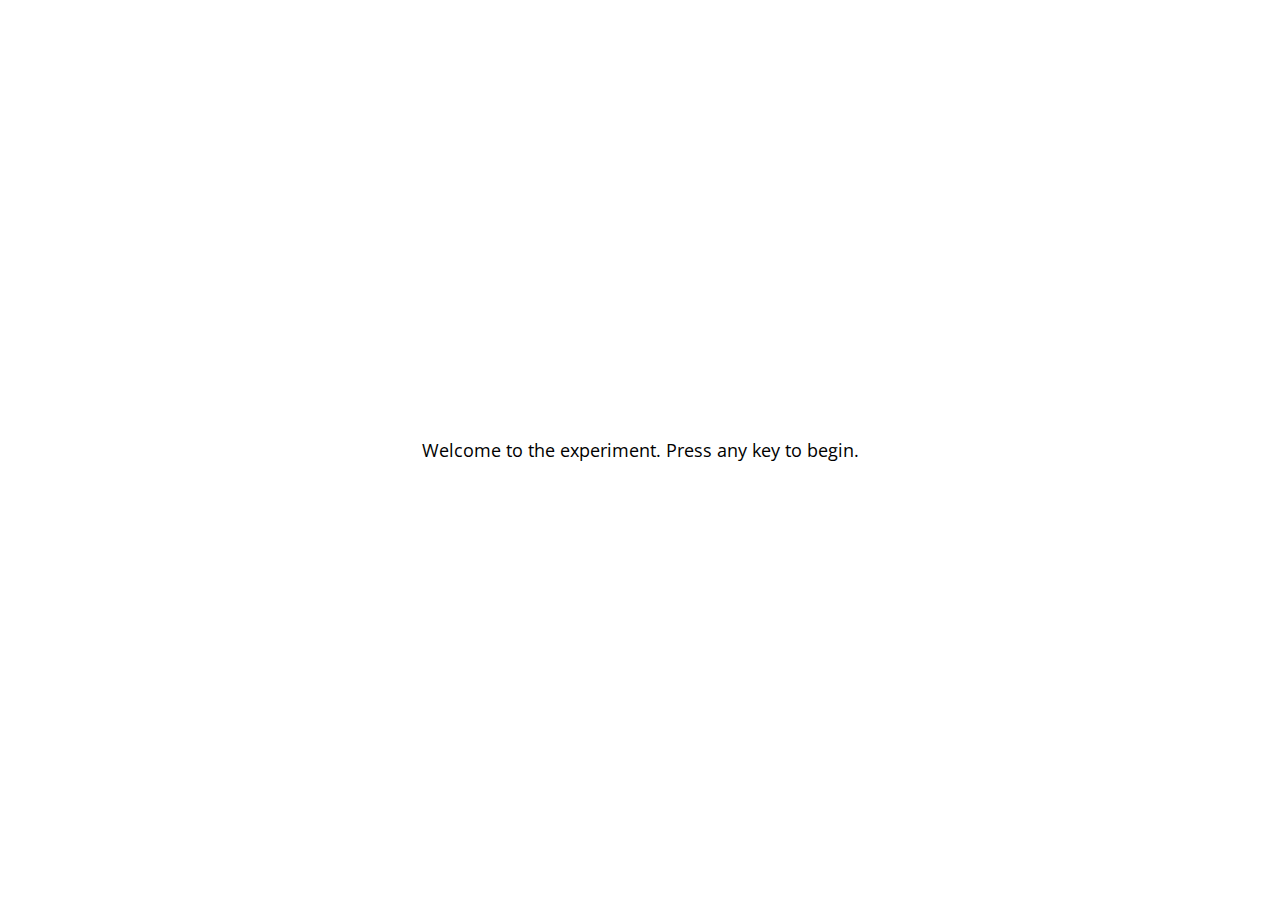
<file: jspsych-6.1.0/examples/demo-simple-rt-task.html>
<!DOCTYPE html>
<html>
  <head>
    <title>My experiment</title>
    <script src="../jspsych.js"></script>
    <script src="../plugins/jspsych-html-keyboard-response.js"></script>
    <script src="../plugins/jspsych-image-keyboard-response.js"></script>
    <link rel="stylesheet" href="../css/jspsych.css"></link>
  </head>
  <body></body>
  <script>

    /* create timeline */
    var timeline = [];

    /* define welcome message trial */
    var welcome_block = {
      type: "html-keyboard-response",
      stimulus: "Welcome to the experiment. Press any key to begin."
    };
    timeline.push(welcome_block);

    /* define instructions trial */
    var instructions = {
      type: "html-keyboard-response",
      stimulus: "<p>In this experiment, a circle will appear in the center " +
          "of the screen.</p><p>If the circle is <strong>blue</strong>, " +
          "press the letter F on the keyboard as fast as you can.</p>" +
          "<p>If the circle is <strong>orange</strong>, press the letter J " +
          "as fast as you can.</p>" +
          "<div style='width: 700px;'>"+
          "<div style='float: left;'><img src='img/blue.png'></img>" +
          "<p class='small'><strong>Press the F key</strong></p></div>" +
          "<div class='float: right;'><img src='img/orange.png'></img>" +
          "<p class='small'><strong>Press the J key</strong></p></div>" +
          "</div>"+
          "<p>Press any key to begin.</p>",
      post_trial_gap: 2000
    };
    timeline.push(instructions);

    /* test trials */

    var test_stimuli = [
      { stimulus: "img/blue.png", data: { test_part: 'test', correct_response: 'f' } },
      { stimulus: "img/orange.png", data: { test_part: 'test', correct_response: 'j' } }
    ];

    var fixation = {
      type: 'html-keyboard-response',
      stimulus: '<div style="font-size:60px;">+</div>',
      choices: jsPsych.NO_KEYS,
      trial_duration: function(){
        return jsPsych.randomization.sampleWithoutReplacement([250, 500, 750, 1000, 1250, 1500, 1750, 2000], 1)[0];
      },
      data: {test_part: 'fixation'}
    }

    var test = {
      type: "image-keyboard-response",
      stimulus: jsPsych.timelineVariable('stimulus'),
      choices: ['f', 'j'],
      data: jsPsych.timelineVariable('data'),
      on_finish: function(data){
        data.correct = data.key_press == jsPsych.pluginAPI.convertKeyCharacterToKeyCode(data.correct_response);
      },
    }

    var test_procedure = {
      timeline: [fixation, test],
      timeline_variables: test_stimuli,
      repetitions: 5,
      randomize_order: true
    }
    timeline.push(test_procedure);

    /* define debrief */

    var debrief_block = {
      type: "html-keyboard-response",
      stimulus: function() {

        var trials = jsPsych.data.get().filter({test_part: 'test'});
        var correct_trials = trials.filter({correct: true});
        var accuracy = Math.round(correct_trials.count() / trials.count() * 100);
        var rt = Math.round(correct_trials.select('rt').mean());

        return "<p>You responded correctly on "+accuracy+"% of the trials.</p>"+
        "<p>Your average response time was "+rt+"ms.</p>"+
        "<p>Press any key to complete the experiment. Thank you!</p>";

      }
    };
    timeline.push(debrief_block);

    /* start the experiment */
    jsPsych.init({
      timeline: timeline,
      on_finish: function() {
        jsPsych.data.displayData();
      }
    });
  </script>
</html>
</file>
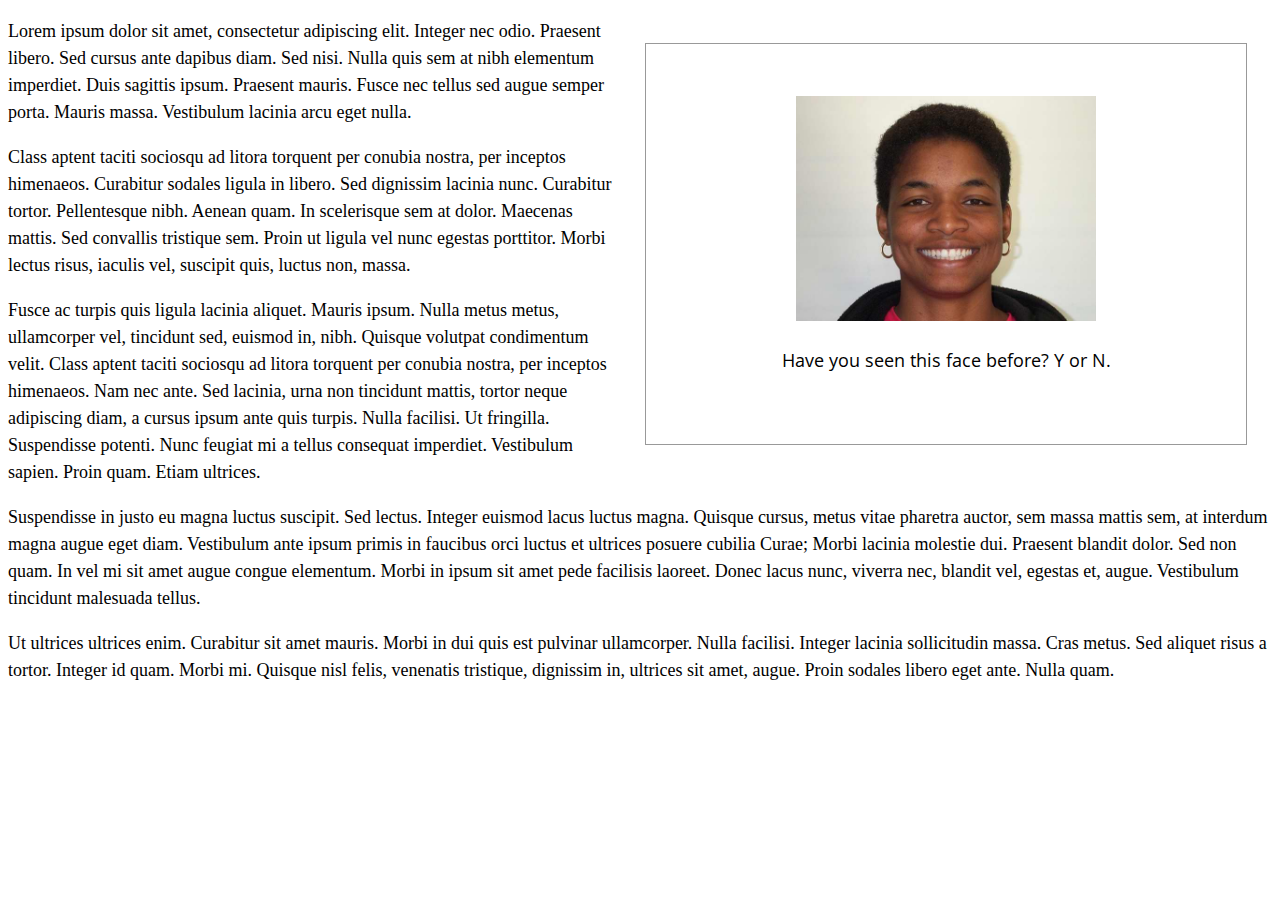
<file: jspsych-6.1.0/examples/display-element-to-embed-experiment.html>
<!DOCTYPE html>
<html>

<head>

  <script src="../jspsych.js"></script>
  <script src="../plugins/jspsych-image-keyboard-response.js"></script>
  <script src="../plugins/jspsych-html-keyboard-response.js"></script>
  <link rel="stylesheet" href="../css/jspsych.css"></link>
  <style>
    p { line-height: 1.5em; font-size: 18px; }
    img {
      width: 300px;
    }
    #jspsych-experiment { width: 600px; height: 400px; float: right; overflow: hidden; margin: 25px; border: 1px solid #999;}
  </style>
</head>

<body>
  <div id="jspsych-experiment"></div>
  <p>Lorem ipsum dolor sit amet, consectetur adipiscing elit. Integer nec odio. Praesent libero. Sed cursus ante dapibus diam. Sed nisi. Nulla quis sem at nibh elementum imperdiet. Duis sagittis ipsum. Praesent mauris. Fusce nec tellus sed augue semper porta. Mauris massa. Vestibulum lacinia arcu eget nulla. </p>

<p>Class aptent taciti sociosqu ad litora torquent per conubia nostra, per inceptos himenaeos. Curabitur sodales ligula in libero. Sed dignissim lacinia nunc. Curabitur tortor. Pellentesque nibh. Aenean quam. In scelerisque sem at dolor. Maecenas mattis. Sed convallis tristique sem. Proin ut ligula vel nunc egestas porttitor. Morbi lectus risus, iaculis vel, suscipit quis, luctus non, massa. </p>

<p>Fusce ac turpis quis ligula lacinia aliquet. Mauris ipsum. Nulla metus metus, ullamcorper vel, tincidunt sed, euismod in, nibh. Quisque volutpat condimentum velit. Class aptent taciti sociosqu ad litora torquent per conubia nostra, per inceptos himenaeos. Nam nec ante. Sed lacinia, urna non tincidunt mattis, tortor neque adipiscing diam, a cursus ipsum ante quis turpis. Nulla facilisi. Ut fringilla. Suspendisse potenti. Nunc feugiat mi a tellus consequat imperdiet. Vestibulum sapien. Proin quam. Etiam ultrices. </p>

<p>Suspendisse in justo eu magna luctus suscipit. Sed lectus. Integer euismod lacus luctus magna. Quisque cursus, metus vitae pharetra auctor, sem massa mattis sem, at interdum magna augue eget diam. Vestibulum ante ipsum primis in faucibus orci luctus et ultrices posuere cubilia Curae; Morbi lacinia molestie dui. Praesent blandit dolor. Sed non quam. In vel mi sit amet augue congue elementum. Morbi in ipsum sit amet pede facilisis laoreet. Donec lacus nunc, viverra nec, blandit vel, egestas et, augue. Vestibulum tincidunt malesuada tellus. </p>

<p>Ut ultrices ultrices enim. Curabitur sit amet mauris. Morbi in dui quis est pulvinar ullamcorper. Nulla facilisi. Integer lacinia sollicitudin massa. Cras metus. Sed aliquet risus a tortor. Integer id quam. Morbi mi. Quisque nisl felis, venenatis tristique, dignissim in, ultrices sit amet, augue. Proin sodales libero eget ante. Nulla quam. </p>
</body>


<script>
  var trial_1 = {
    type: 'image-keyboard-response',
    stimulus: 'img/happy_face_1.jpg',
    choices: [89, 78], // Y or N
    prompt: '<p>Have you seen this face before? Y or N.</p>'
  }

  var trial_2 = {
    type: 'image-keyboard-response',
    stimulus: 'img/happy_face_2.jpg',
    choices: [89, 78], // Y or N
    timing_response: 5000,
    prompt: '<p>Have you seen this face before? Y or N. (5s time limit).</p>'
  }

  var trial_3 = {
    type: 'html-keyboard-response',
    choices: jsPsych.NO_KEYS, // Y or N
    timing_response: 5000,
    prompt: '<p>No response allowed. 5s wait.</p>',
    stimulus: '<p>:)</p>',
    is_html: true
  }

  var node = {
    type: 'html-keyboard-response',
    timeline: [trial_1, trial_2, trial_3],
  }


  jsPsych.init({
    timeline: [node],
    display_element: 'jspsych-experiment',
    on_finish: function() {
      jsPsych.data.displayData();
    },
    default_iti: 250
  });
</script>

</html>
</file>
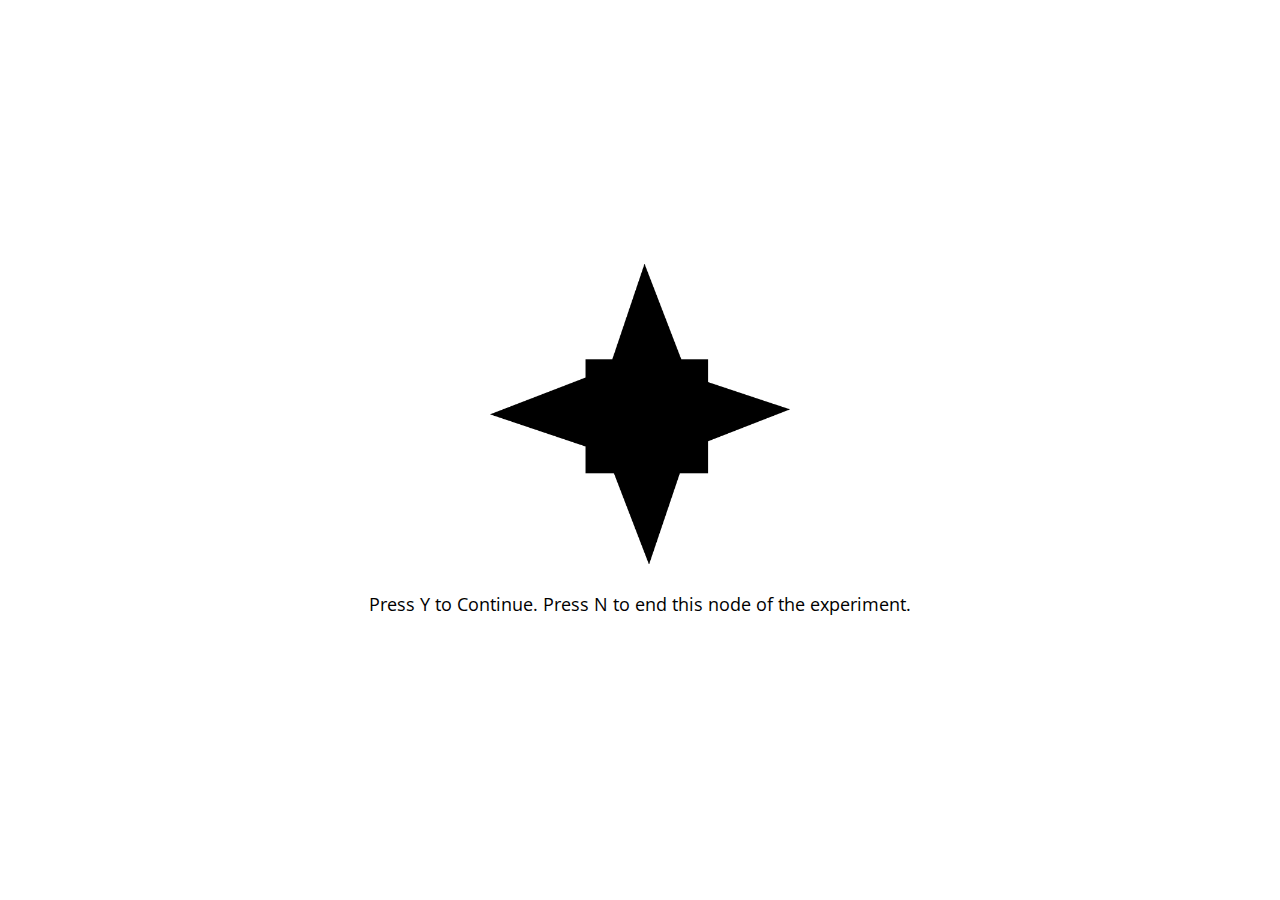
<file: jspsych-6.1.0/examples/end-active-node.html>
<!DOCTYPE html>
<html>

<head>

  <script src="../jspsych.js"></script>
  <script src="../plugins/jspsych-html-keyboard-response.js"></script>
  <script src="../plugins/jspsych-image-keyboard-response.js"></script>
  <link rel="stylesheet" href="../css/jspsych.css"></link>
  <style>
    img {
      width: 300px;
    }
  </style>
</head>
<body></body>
<script>
  var images = ["img/1.gif", "img/2.gif", "img/3.gif", "img/4.gif", "img/5.gif", "img/6.gif", "img/7.gif", "img/8.gif", "img/9.gif", "img/10.gif"];

  var trials = [];
  for (var i = 0; i < images.length; i++) {
    trials.push({
      stimulus: images[i]
    });
  }

  var block = {
    type: 'image-keyboard-response',
    choices: [89, 78], // Y or N
    prompt: '<p>Press Y to Continue. Press N to end this node of the experiment.</p>',
    on_finish: function(data) {
      if (data.key_press == 78) {
        jsPsych.endCurrentTimeline();
      }
    },
    timeline: trials
  }

  var after_block = {
    type: 'html-keyboard-response',
    stimulus: '<p>The next node</p>',
  }

  jsPsych.init({
    timeline: [block, after_block],
    on_finish: function() {
      jsPsych.data.displayData();
    }
  });
</script>

</html>
</file>
<file: jspsych-6.1.0/css/jspsych.css>
/*
 * CSS for jsPsych experiments.
 *
 * This stylesheet provides minimal styling to make jsPsych
 * experiments look polished without any additional styles.
 */

 @import url(https://fonts.googleapis.com/css?family=Open+Sans:400italic,700italic,400,700);

/* Container holding jsPsych content */

 .jspsych-display-element {
   display: flex;
   flex-direction: column;
   overflow-y: auto;
 }

 .jspsych-display-element:focus {
   outline: none;
 }

 .jspsych-content-wrapper {
   display: flex;
   margin: auto;
   flex: 1 1 100%;
   width: 100%;
 }

 .jspsych-content {
   max-width: 95%; /* this is mainly an IE 10-11 fix */
   text-align: center;
   margin: auto; /* this is for overflowing content */
 }

 .jspsych-top {
   align-items: flex-start;
 }

 .jspsych-middle {
   align-items: center;
 }

/* fonts and type */

.jspsych-display-element {
  font-family: 'Open Sans', 'Arial', sans-serif;
  font-size: 18px;
  line-height: 1.6em;
}

/* Form elements like input fields and buttons */

.jspsych-display-element input[type="text"] {
  font-family: 'Open Sans', 'Arial', sans-serif;
  font-size: 14px;
}

/* borrowing Bootstrap style for btn elements, but combining styles a bit */
.jspsych-btn {
  display: inline-block;
  padding: 6px 12px;
  margin: 0px;
  font-size: 14px;
  font-weight: 400;
  font-family: 'Open Sans', 'Arial', sans-serif;
  cursor: pointer;
  line-height: 1.4;
  text-align: center;
  white-space: nowrap;
  vertical-align: middle;
  background-image: none;
  border: 1px solid transparent;
  border-radius: 4px;
  color: #333;
  background-color: #fff;
  border-color: #ccc;
}

.jspsych-btn:hover {
  background-color: #ddd;
  border-color: #aaa;
}

.jspsych-btn:disabled {
  background-color: #eee;
  color: #aaa;
  border-color: #ccc;
  cursor: not-allowed;
}

/* jsPsych progress bar */

#jspsych-progressbar-container {
  color: #555;
  border-bottom: 1px solid #dedede;
  background-color: #f9f9f9;
  margin-bottom: 1em;
  text-align: center;
  padding: 8px 0px;
  width: 100%;
  line-height: 1em;
}
#jspsych-progressbar-container span {
  font-size: 14px;
  padding-right: 14px;
}
#jspsych-progressbar-outer {
  background-color: #eee;
  width: 50%;
  margin: auto;
  height: 14px;
  display: inline-block;
  vertical-align: middle;
  box-shadow: inset 0 1px 2px rgba(0,0,0,0.1);
}
#jspsych-progressbar-inner {
  background-color: #aaa;
  width: 0%;
  height: 100%;
}

/* Control appearance of jsPsych.data.displayData() */
#jspsych-data-display {
  text-align: left;
}
</file>
<file: jspsych-6.1.0/css/animation.css>
svg {
  cursor: pointer;
  overflow: visible;
  width: 60px;
  margin: 20px;
}

svg #next-button {
  transform-origin: center;
  animation: animateHeartOut .3s linear forwards;
}

svg #main-circ {
  transform-origin: 29.5px 29.5px;
}

#next-button {
  width: 45px;
  height: 20px;
}
    
#next-button svg {
  width: 45px;
  height: 20px;
}
.checkbox {
  display: none;
}

.checkbox:checked+label svg #next-button {
  transform: scale(0.2);
  fill: #26e231;
  animation: animateHeart .3s linear forwards .25s;
}

.checkbox:checked+label svg #main-circ {
  transition: all 2s;
  animation: animateCircle .3s linear forwards;
  opacity: 1;
}

.checkbox:checked+label svg #grp1 {
  opacity: 1;
  transition: .1s all .3s;
}

.checkbox:checked+label svg #grp1 #oval1 {
  transform: scale(0) translate(0, -30px);
  transform-origin: 0 0 0;
  transition: .5s transform .3s;
}

.checkbox:checked+label svg #grp1 #oval2 {
  transform: scale(0) translate(10px, -50px);
  transform-origin: 0 0 0;
  transition: 1.5s transform .3s;
}

.checkbox:checked+label svg #grp2 {
  opacity: 1;
  transition: .1s all .3s;
}

.checkbox:checked+label svg #grp2 #oval1 {
  transform: scale(0) translate(30px, -15px);
  transform-origin: 0 0 0;
  transition: .5s transform .3s;
}

.checkbox:checked+label svg #grp2 #oval2 {
  transform: scale(0) translate(60px, -15px);
  transform-origin: 0 0 0;
  transition: 1.5s transform .3s;
}

.checkbox:checked+label svg #grp3 {
  opacity: 1;
  transition: .1s all .3s;
}

.checkbox:checked+label svg #grp3 #oval1 {
  transform: scale(0) translate(30px, 0px);
  transform-origin: 0 0 0;
  transition: .5s transform .3s;
}

.checkbox:checked+label svg #grp3 #oval2 {
  transform: scale(0) translate(60px, 10px);
  transform-origin: 0 0 0;
  transition: 1.5s transform .3s;
}

.checkbox:checked+label svg #grp4 {
  opacity: 1;
  transition: .1s all .3s;
}

.checkbox:checked+label svg #grp4 #oval1 {
  transform: scale(0) translate(30px, 15px);
  transform-origin: 0 0 0;
  transition: .5s transform .3s;
}

.checkbox:checked+label svg #grp4 #oval2 {
  transform: scale(0) translate(40px, 50px);
  transform-origin: 0 0 0;
  transition: 1.5s transform .3s;
}

.checkbox:checked+label svg #grp5 {
  opacity: 1;
  transition: .1s all .3s;
}

.checkbox:checked+label svg #grp5 #oval1 {
  transform: scale(0) translate(-10px, 20px);
  transform-origin: 0 0 0;
  transition: .5s transform .3s;
}

.checkbox:checked+label svg #grp5 #oval2 {
  transform: scale(0) translate(-60px, 30px);
  transform-origin: 0 0 0;
  transition: 1.5s transform .3s;
}

.checkbox:checked+label svg #grp6 {
  opacity: 1;
  transition: .1s all .3s;
}

.checkbox:checked+label svg #grp6 #oval1 {
  transform: scale(0) translate(-30px, 0px);
  transform-origin: 0 0 0;
  transition: .5s transform .3s;
}

.checkbox:checked+label svg #grp6 #oval2 {
  transform: scale(0) translate(-60px, -5px);
  transform-origin: 0 0 0;
  transition: 1.5s transform .3s;
}

.checkbox:checked+label svg #grp7 {
  opacity: 1;
  transition: .1s all .3s;
}

.checkbox:checked+label svg #grp7 #oval1 {
  transform: scale(0) translate(-30px, -15px);
  transform-origin: 0 0 0;
  transition: .5s transform .3s;
}

.checkbox:checked+label svg #grp7 #oval2 {
  transform: scale(0) translate(-55px, -30px);
  transform-origin: 0 0 0;
  transition: 1.5s transform .3s;
}

.checkbox:checked+label svg #grp2 {
  opacity: 1;
  transition: .1s opacity .3s;
}

.checkbox:checked+label svg #grp3 {
  opacity: 1;
  transition: .1s opacity .3s;
}

.checkbox:checked+label svg #grp4 {
  opacity: 1;
  transition: .1s opacity .3s;
}

.checkbox:checked+label svg #grp5 {
  opacity: 1;
  transition: .1s opacity .3s;
}

.checkbox:checked+label svg #grp6 {
  opacity: 1;
  transition: .1s opacity .3s;
}

.checkbox:checked+label svg #grp7 {
  opacity: 1;
  transition: .1s opacity .3s;
}

@keyframes animateCircle {
  40% {
    transform: scale(10);
    opacity: 1;
    fill: #DD4688;
  }
  55% {
    transform: scale(11);
    opacity: 1;
    fill: #D46ABF;
  }
  65% {
    transform: scale(12);
    opacity: 1;
    fill: #CC8EF5;
  }
  75% {
    transform: scale(13);
    opacity: 1;
    fill: transparent;
    stroke: #CC8EF5;
    stroke-width: .5;
  }
  85% {
    transform: scale(17);
    opacity: 1;
    fill: transparent;
    stroke: #CC8EF5;
    stroke-width: .2;
  }
  95% {
    transform: scale(18);
    opacity: 1;
    fill: transparent;
    stroke: #CC8EF5;
    stroke-width: .1;
  }
  100% {
    transform: scale(19);
    opacity: 1;
    fill: transparent;
    stroke: #CC8EF5;
    stroke-width: 0;
  }
}

@keyframes animateHeart {
  0% {
    transform: scale(0.2);
  }
  40% {
    transform: scale(1.2);
  }
  100% {
    transform: scale(1);
  }
}

@keyframes animateHeartOut {
  0% {
    transform: scale(1.4);
  }
  100% {
    transform: scale(1);
  }
}
</file>
